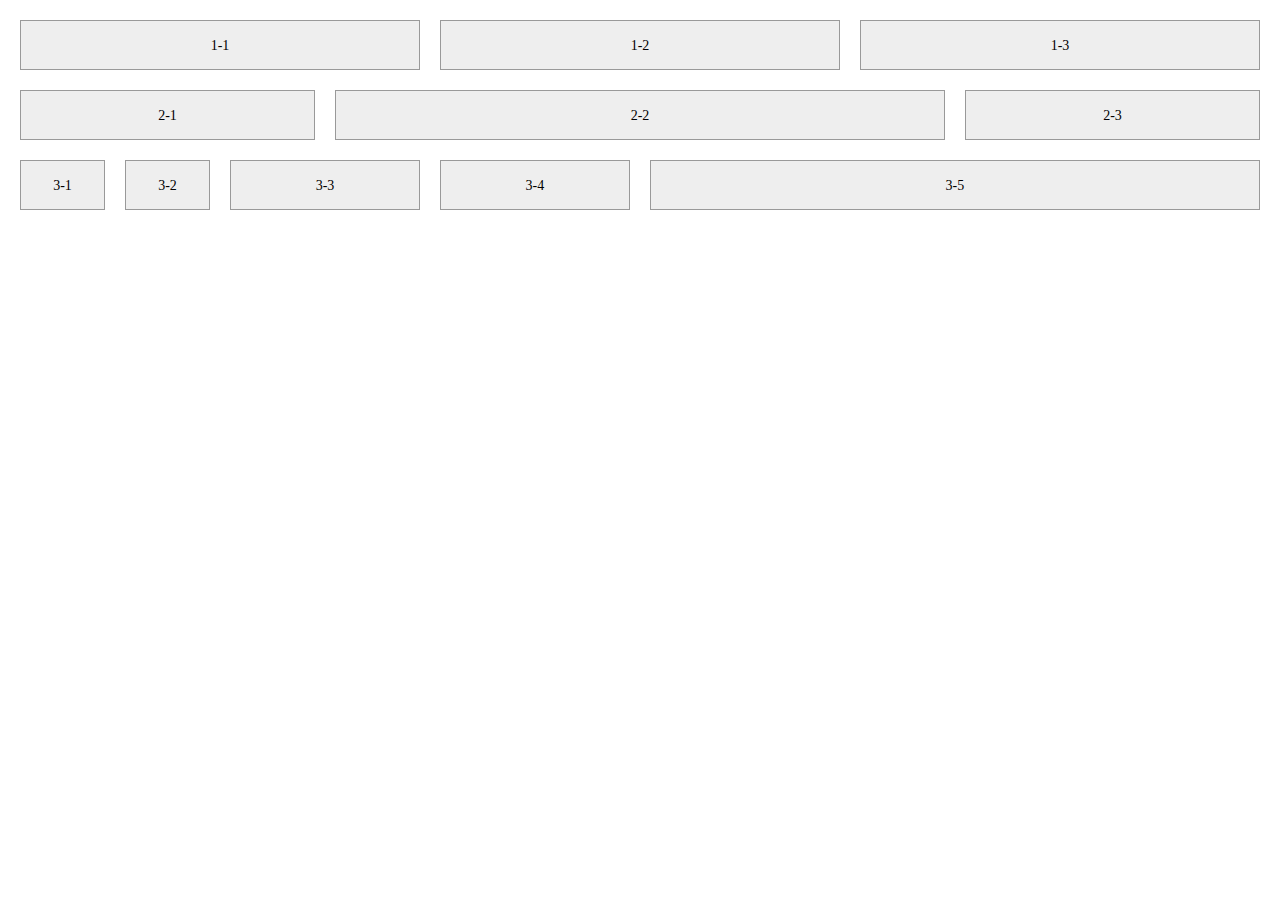
<file: task 08/index.html>
<!DOCTYPE html>
<html lang="en">
<head>
    <meta charset="UTF-8">
    <title>练习八-响应式网格（栅格化）布局</title>
    <link rel="stylesheet" href="css/index.css">
</head>
<body>
<div class="container">
    <div class="row">
        <div class="col-md-4 col-sm-6">1-1</div>
        <div class="col-md-4 col-sm-6">1-2</div>
        <div class="col-md-4 col-sm-12">1-3</div>
    </div>
    <div class="row">
        <div class="col-md-3 col-sm-3">2-1</div>
        <div class="col-md-6 col-sm-6">2-2</div>
        <div class="col-md-3 col-sm-3">2-3</div>
    </div>
    <div class="row">
        <div class="col-md-1 col-sm-2">3-1</div>
        <div class="col-md-1 col-sm-2">3-2</div>
        <div class="col-md-2 col-sm-8">3-3</div>
        <div class="col-md-2 col-sm-3">3-4</div>
        <div class="col-md-6 col-sm-3">3-5</div>
    </div>
</div>
</body>
</html>
</file>
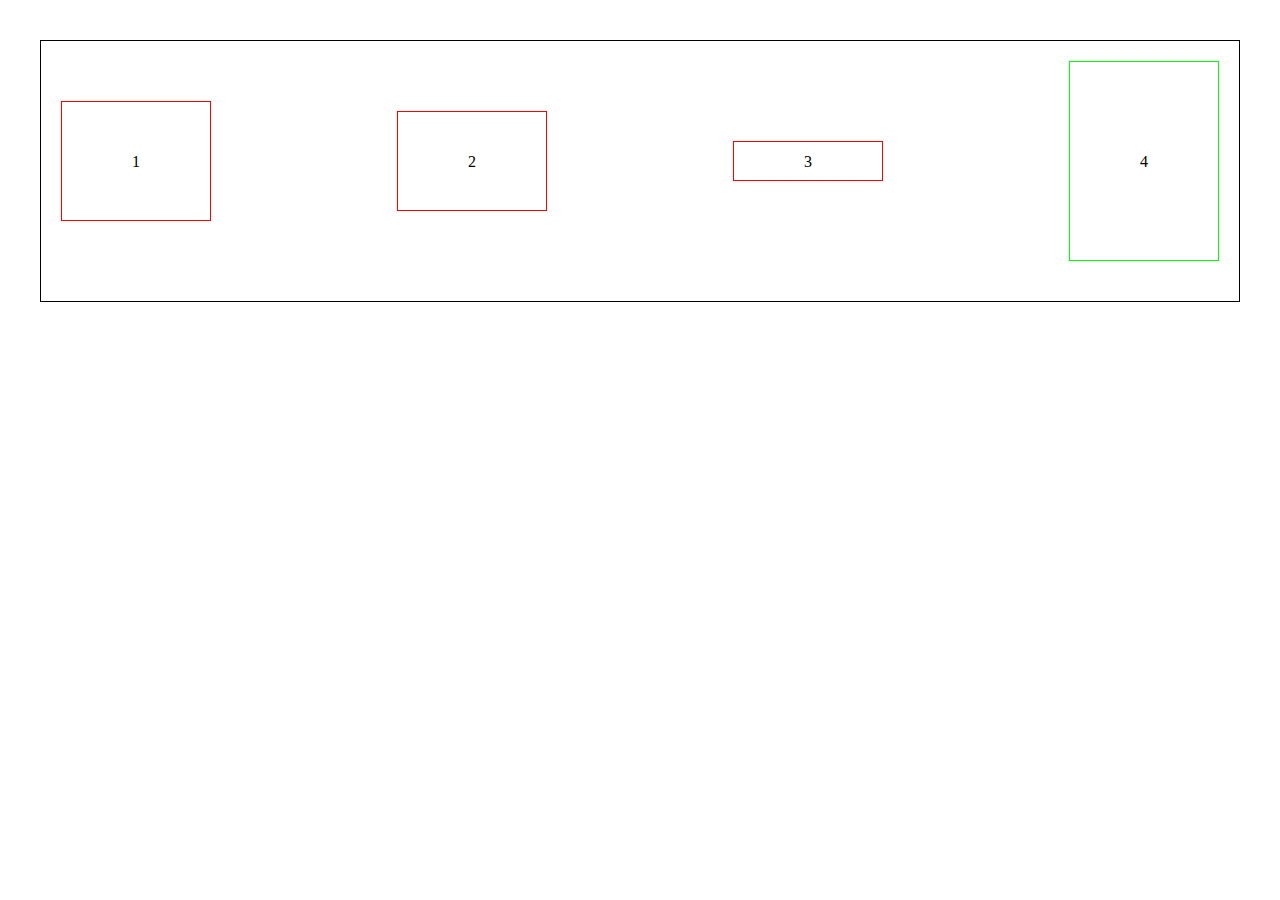
<file: task 09/index.html>
<!DOCTYPE html>
<html lang="en">
<head>
    <meta charset="UTF-8">
    <title>练习9-Flex应用</title>
    <link href="css/index.css" rel="stylesheet">
</head>
<body>
<div class="flex">
    <div class="flex-item item-1">1</div>
    <div class="flex-item item-2">2</div>
    <div class="flex-item item-3">3</div>
    <div class="flex-item item-4">4</div>
</div>
</body>
</html>
</file>
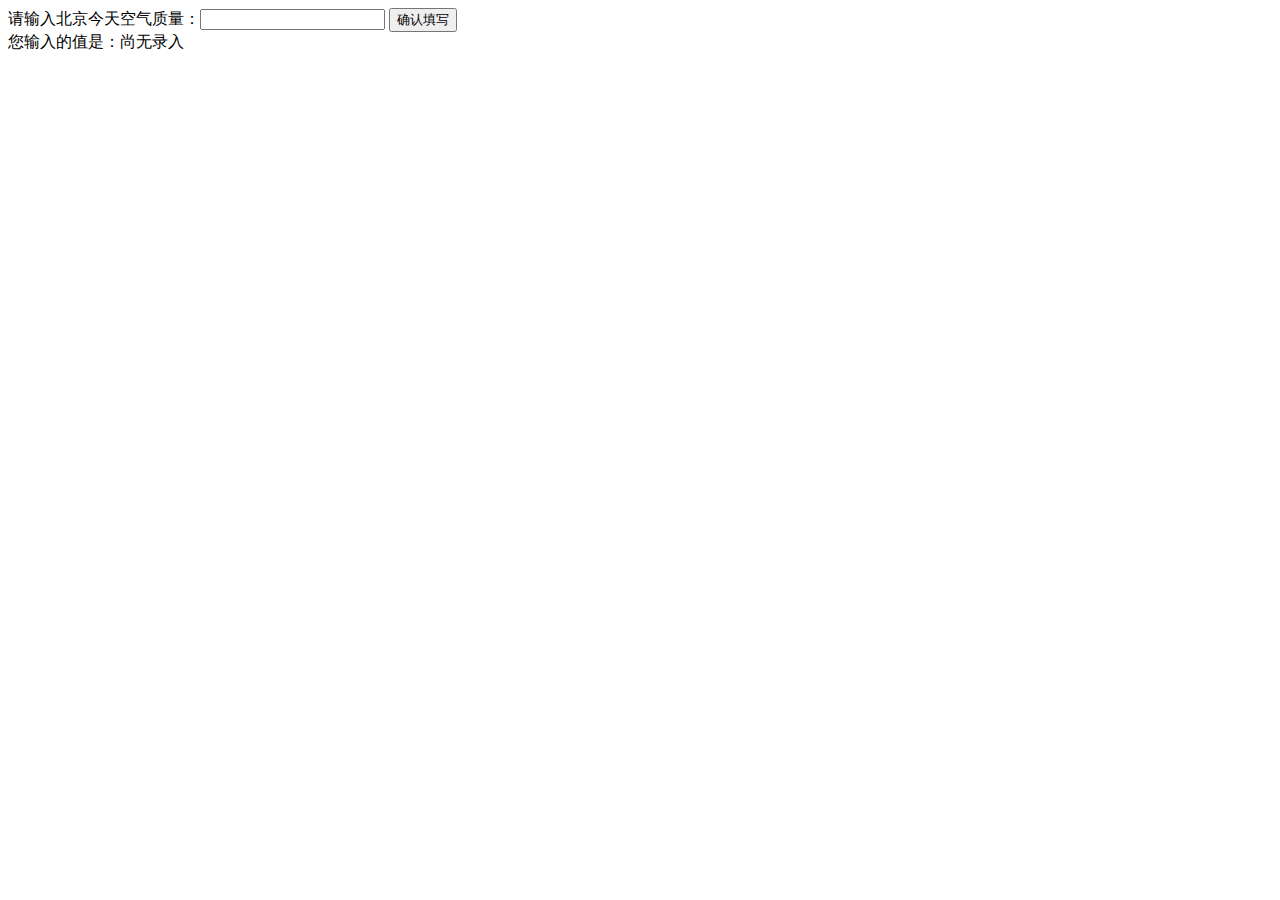
<file: task 13/index.html>
<!DOCTYPE html>
<html lang="en">
<head>
    <meta charset="UTF-8">
    <title>练习13</title>
    <script type="text/javascript" src="index.js"></script>
</head>
<body>

<label>请输入北京今天空气质量：<input id="aqi-input" type="text"></label>
<button id="button">确认填写</button>

<div>您输入的值是：<span id="aqi-display">尚无录入</span></div>

</body>
</html>
</file>
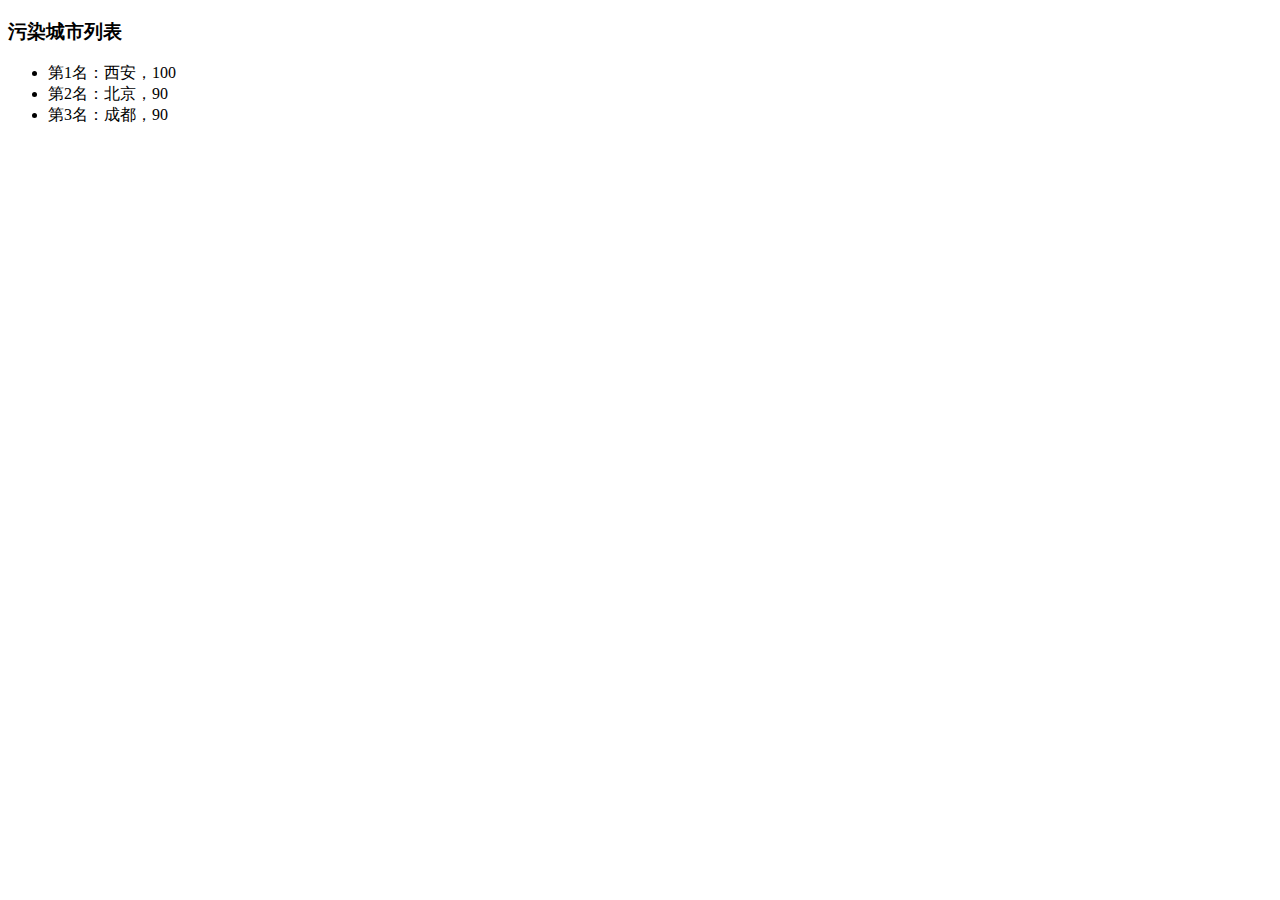
<file: task 14/index.html>
<!DOCTYPE html>
<html lang="en">
<head>
    <meta charset="UTF-8">
    <title>练习14</title>
    <script type="text/javascript" src="index.js"></script>
</head>
<body>

<h3>污染城市列表</h3>
<ul id="aqi-list">
    <!--<li>第一名：福州（样例），10</li>-->
    <!--<li>第二名：福州（样例），10</li>-->
</ul>

</body>
</html>
</file>
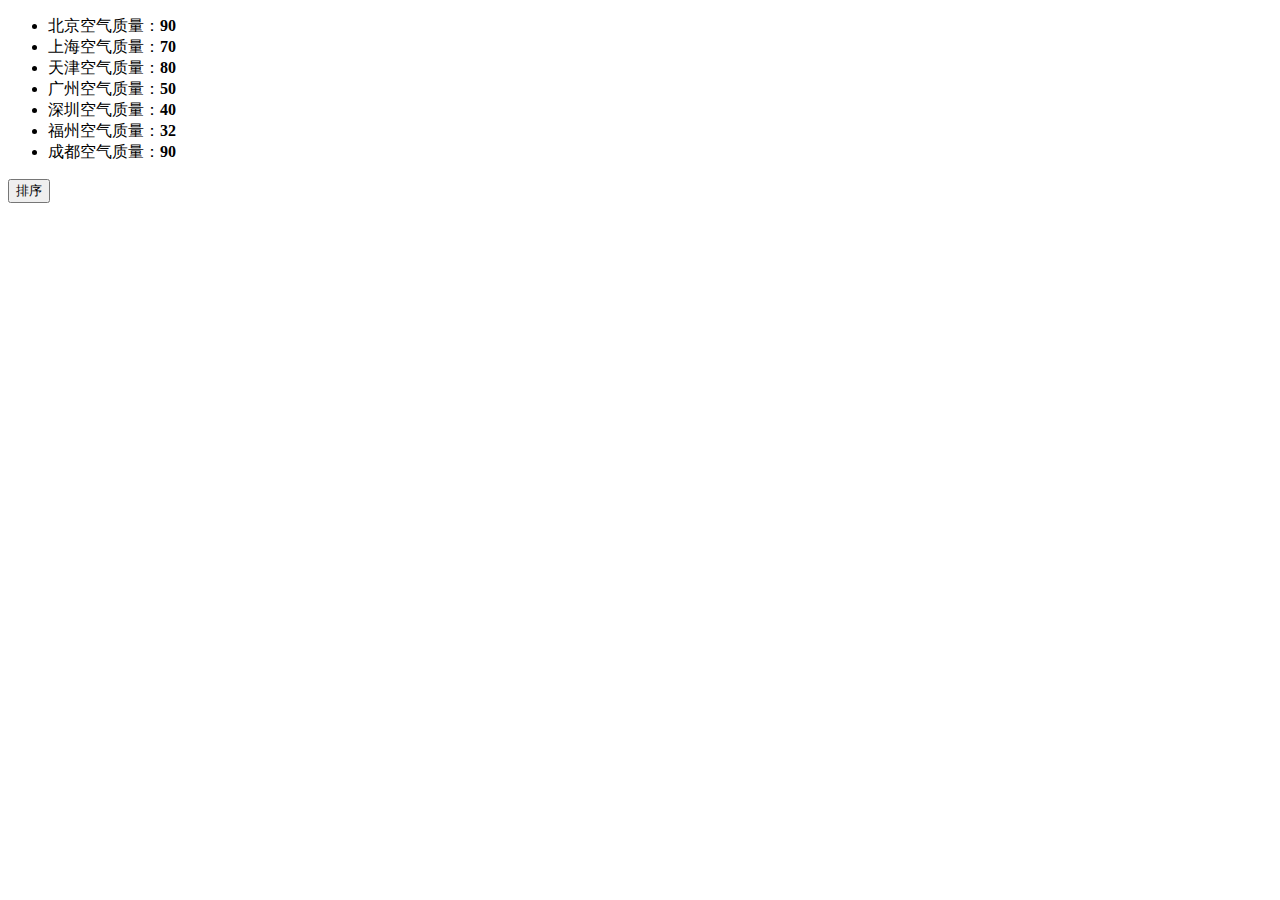
<file: task 15/index.html>
<!DOCTYPE html>
<html lang="en">
<head>
    <meta charset="UTF-8">
    <title>练习15</title>
</head>
<body>

<ul id="source">
    <li>北京空气质量：<b>90</b></li>
    <li>上海空气质量：<b>70</b></li>
    <li>天津空气质量：<b>80</b></li>
    <li>广州空气质量：<b>50</b></li>
    <li>深圳空气质量：<b>40</b></li>
    <li>福州空气质量：<b>32</b></li>
    <li>成都空气质量：<b>90</b></li>
</ul>

<ul id="resort">
    <!--
    <li>第一名：北京空气质量：<b>90</b></li>
    <li>第二名：北京空气质量：<b>90</b></li>
    <li>第三名：北京空气质量：<b>90</b></li>
     -->

</ul>

<button id="sort-btn">排序</button>

<script type="text/javascript">

    /**
     * getData方法
     * 读取id为source的列表，获取其中城市名字及城市对应的空气质量
     * 返回一个数组，格式见函数中示例
     */
    function getData() {
        /*
         coding here
         */
        var liList = document.querySelector("#source").querySelectorAll("li");
        var data = [];
        for (var i = 0, len = liList.length; i < len; i++) {
            var cityName = liList[i].innerHTML.split("空气质量")[0];
            var num = parseInt(liList[i].querySelector("b").innerText);
            data.push([cityName, num]);
        }

        /*
         data = [
         ["北京", 90],
         ["北京", 90]
         ……
         ]
         */

        return data;

    }

    /**
     * sortAqiData
     * 按空气质量对data进行从小到大的排序
     * 返回一个排序后的数组
     */
    function sortAqiData(data) {
        return data.sort(function (a, b) {
            return a[1] - b[1];
        })
    }

    /**
     * render
     * 将排好序的城市及空气质量指数，输出显示到id位resort的列表中
     * 格式见ul中的注释的部分
     */
    function render(data) {
        var li_list = "";
        data.forEach(function (item, index) {
            li_list += '<li>第' + (index + 1) + '名：' + item[0] + '空气质量：<b>' + item[1] + '</b></li>';
        });

        document.querySelector("#resort").innerHTML = li_list;
    }

    function btnHandle() {
        var aqiData = getData();
        aqiData = sortAqiData(aqiData);
        render(aqiData);
        var _btn = document.querySelector("#sort-btn");
        _btn.disabled = true;
    }


    function init() {

        // 在这下面给sort-btn绑定一个点击事件，点击时触发btnHandle函数
        var btn = document.querySelector("#sort-btn");
        btn.addEventListener("click", function () {
            btnHandle();
        })

    }

    init();

</script>

</body>
</html>
</file>
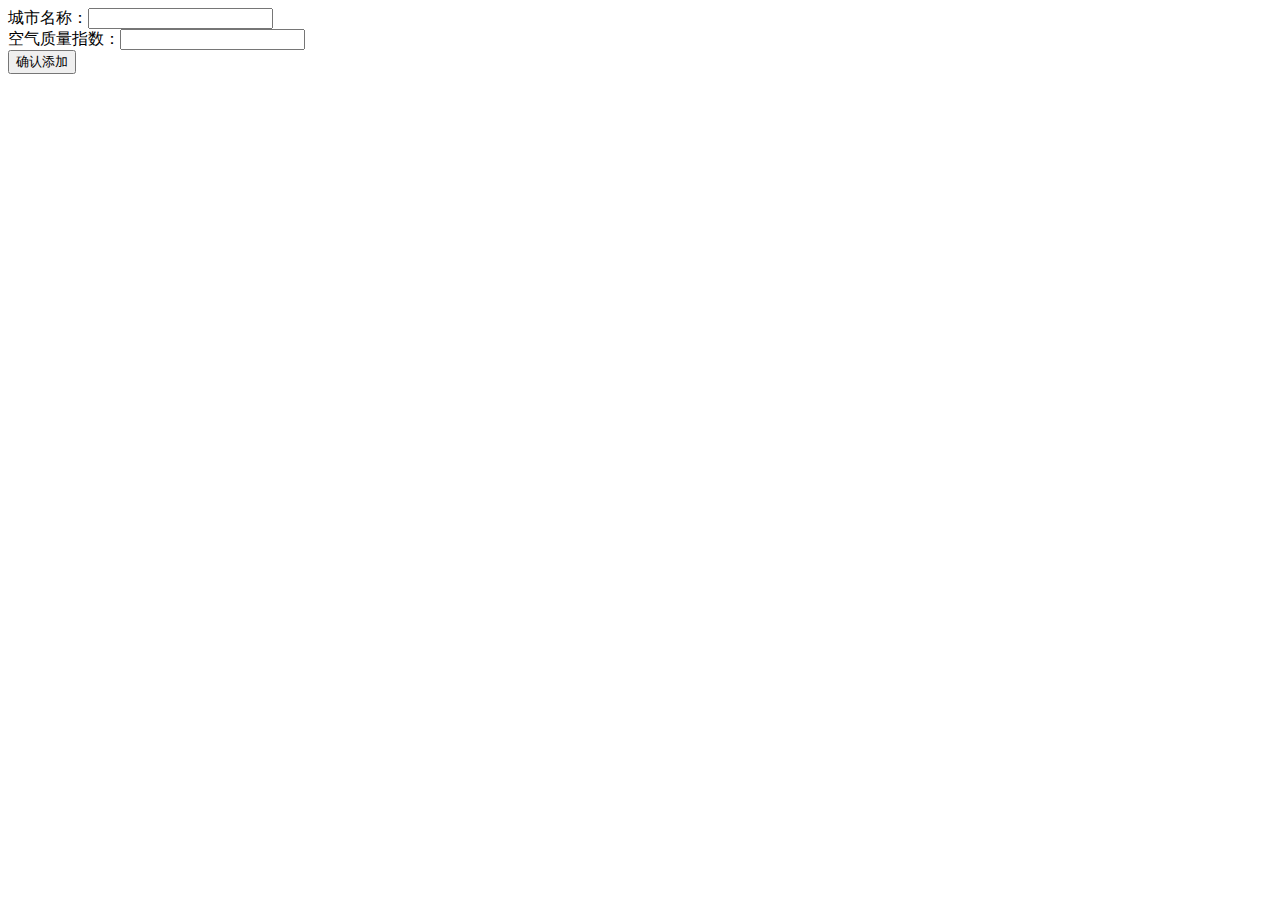
<file: task 16/index.html>
<!DOCTYPE html>
<html lang="en">
<head>
    <meta charset="UTF-8">
    <title>练习16</title>
    <script src="./task.js"></script>
</head>
<body>

<div>
    <label>城市名称：<input id="aqi-city-input" type="text"></label><br>
    <label>空气质量指数：<input id="aqi-value-input" type="text"></label><br>
    <button id="add-btn">确认添加</button>
</div>
<table id="aqi-table">
    <!--
      <tr>
        <td>城市</td><td>空气质量</td><td>操作</td>
      </tr>
      <tr>
        <td>北京</td><td>90</td><td><button>删除</button></td>
      </tr>
      <tr>
        <td>北京</td><td>90</td><td><button>删除</button></td>
      </tr>
     -->
</table>

</body>
</html>
</file>
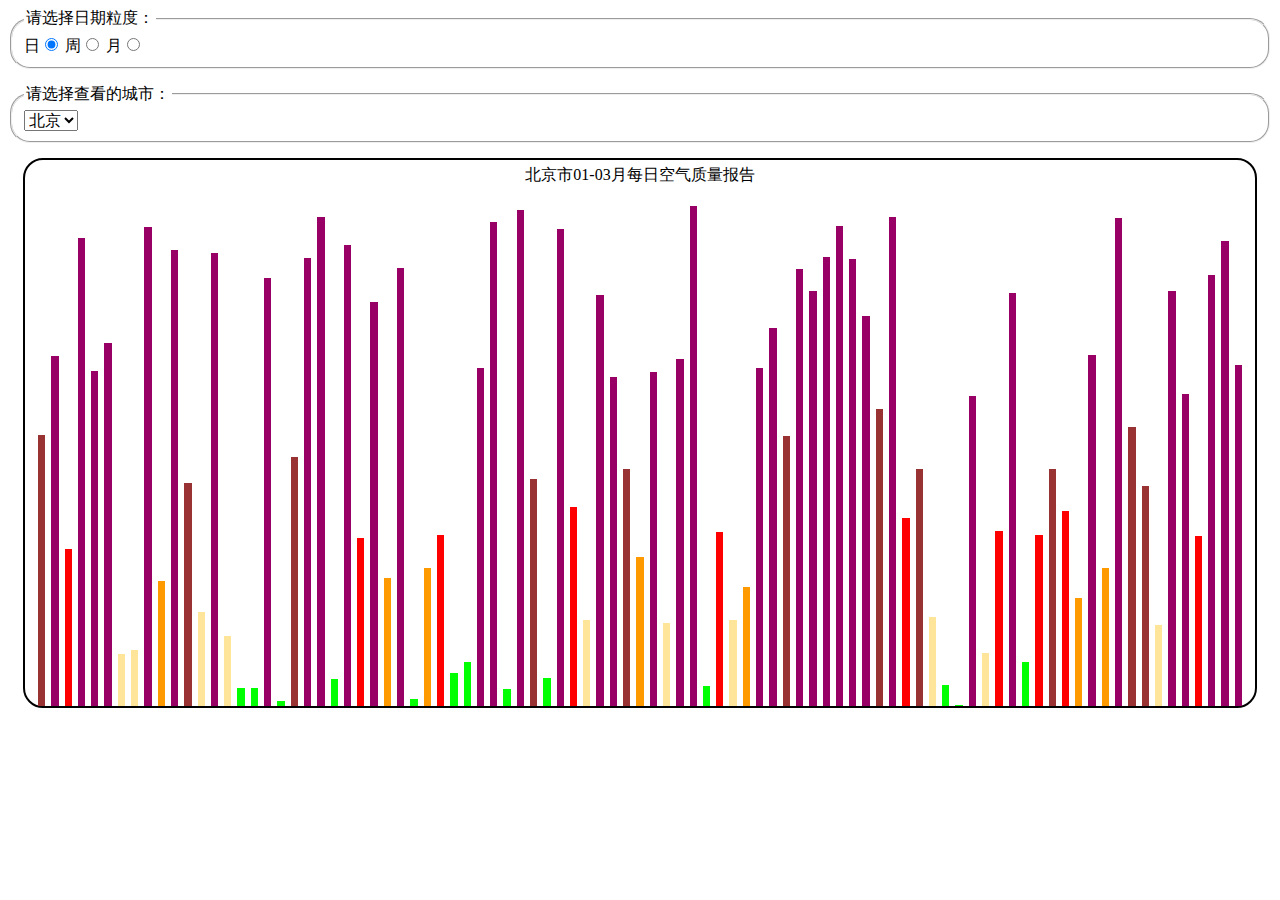
<file: task 17/index.html>
<!DOCTYPE html>
<html lang="en">
<head>
    <meta charset="UTF-8">
    <title>练习17</title>
    <link rel="stylesheet" href="index.css">
</head>
<body>

<fieldset id="form-gra-time">
    <legend>请选择日期粒度：</legend>
    <label>日<input name="gra-time" value="day" type="radio" checked="checked"></label>
    <label>周<input name="gra-time" value="week" type="radio"></label>
    <label>月<input name="gra-time" value="month" type="radio"></label>
</fieldset>

<fieldset>
    <legend>请选择查看的城市：</legend>
    <select id="city-select">
        <option>北京</option>
    </select>
</fieldset>

<div class="aqi-chart-wrap">
    <div class="content">
    </div>
</div>

</body>

<script src="index.js"></script>
</html>
</file>
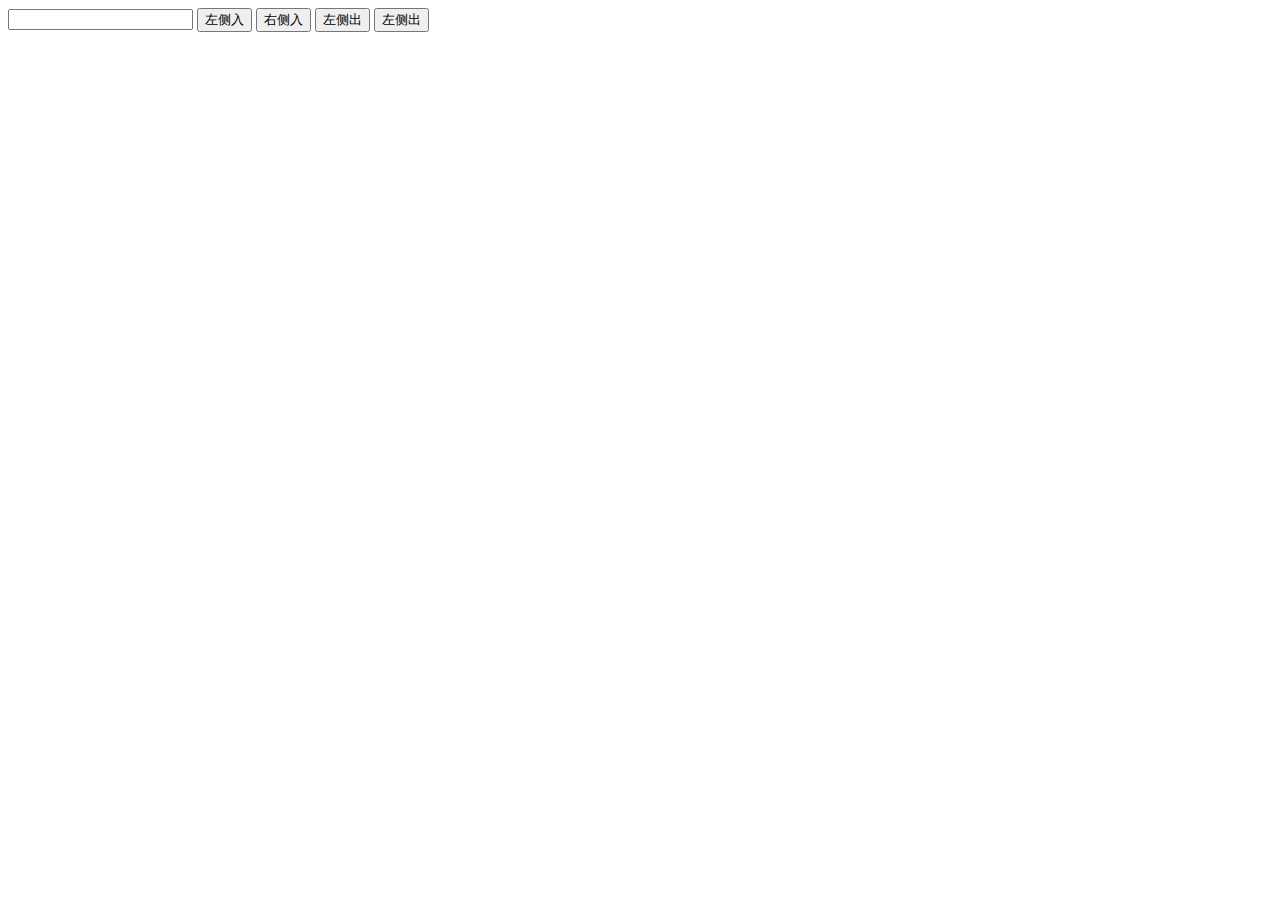
<file: task 18/index.html>
<!DOCTYPE html>
<html lang="en">
<head>
    <meta charset="UTF-8">
    <title>练习18</title>
    <link href="index.css" rel="stylesheet">
</head>
<body>
<div>
    <div>
        <input id="queue-input" type="text">
        <button>左侧入</button>
        <button>右侧入</button>
        <button>左侧出</button>
        <button>左侧出</button>
    </div>
    <div class="queue-show">
    </div>
</div>
<script src="index.js"></script>
</body>
</html>
</file>
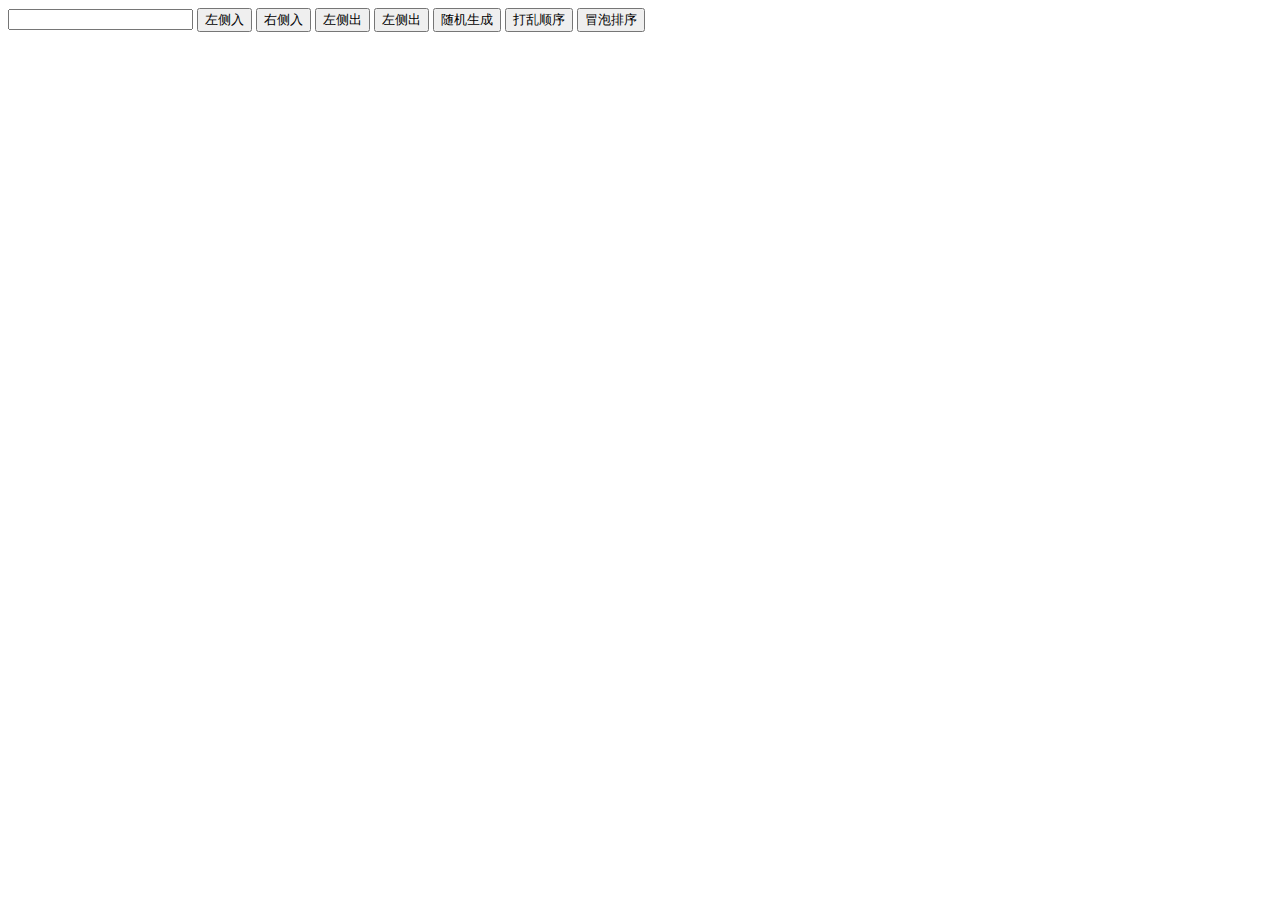
<file: task 19/index.html>
<!DOCTYPE html>
<html lang="en">
<head>
    <meta charset="UTF-8">
    <title>练习18</title>
    <link href="index.css" rel="stylesheet">
</head>
<body>
<div>
    <div>
        <input id="queue-input" type="text">
        <button>左侧入</button>
        <button>右侧入</button>
        <button>左侧出</button>
        <button>左侧出</button>
        <button>随机生成</button>
        <button>打乱顺序</button>
        <button>冒泡排序</button>
    </div>
    <div class="queue-show">
    </div>
</div>
<script src="index.js"></script>
</body>
</html>
</file>
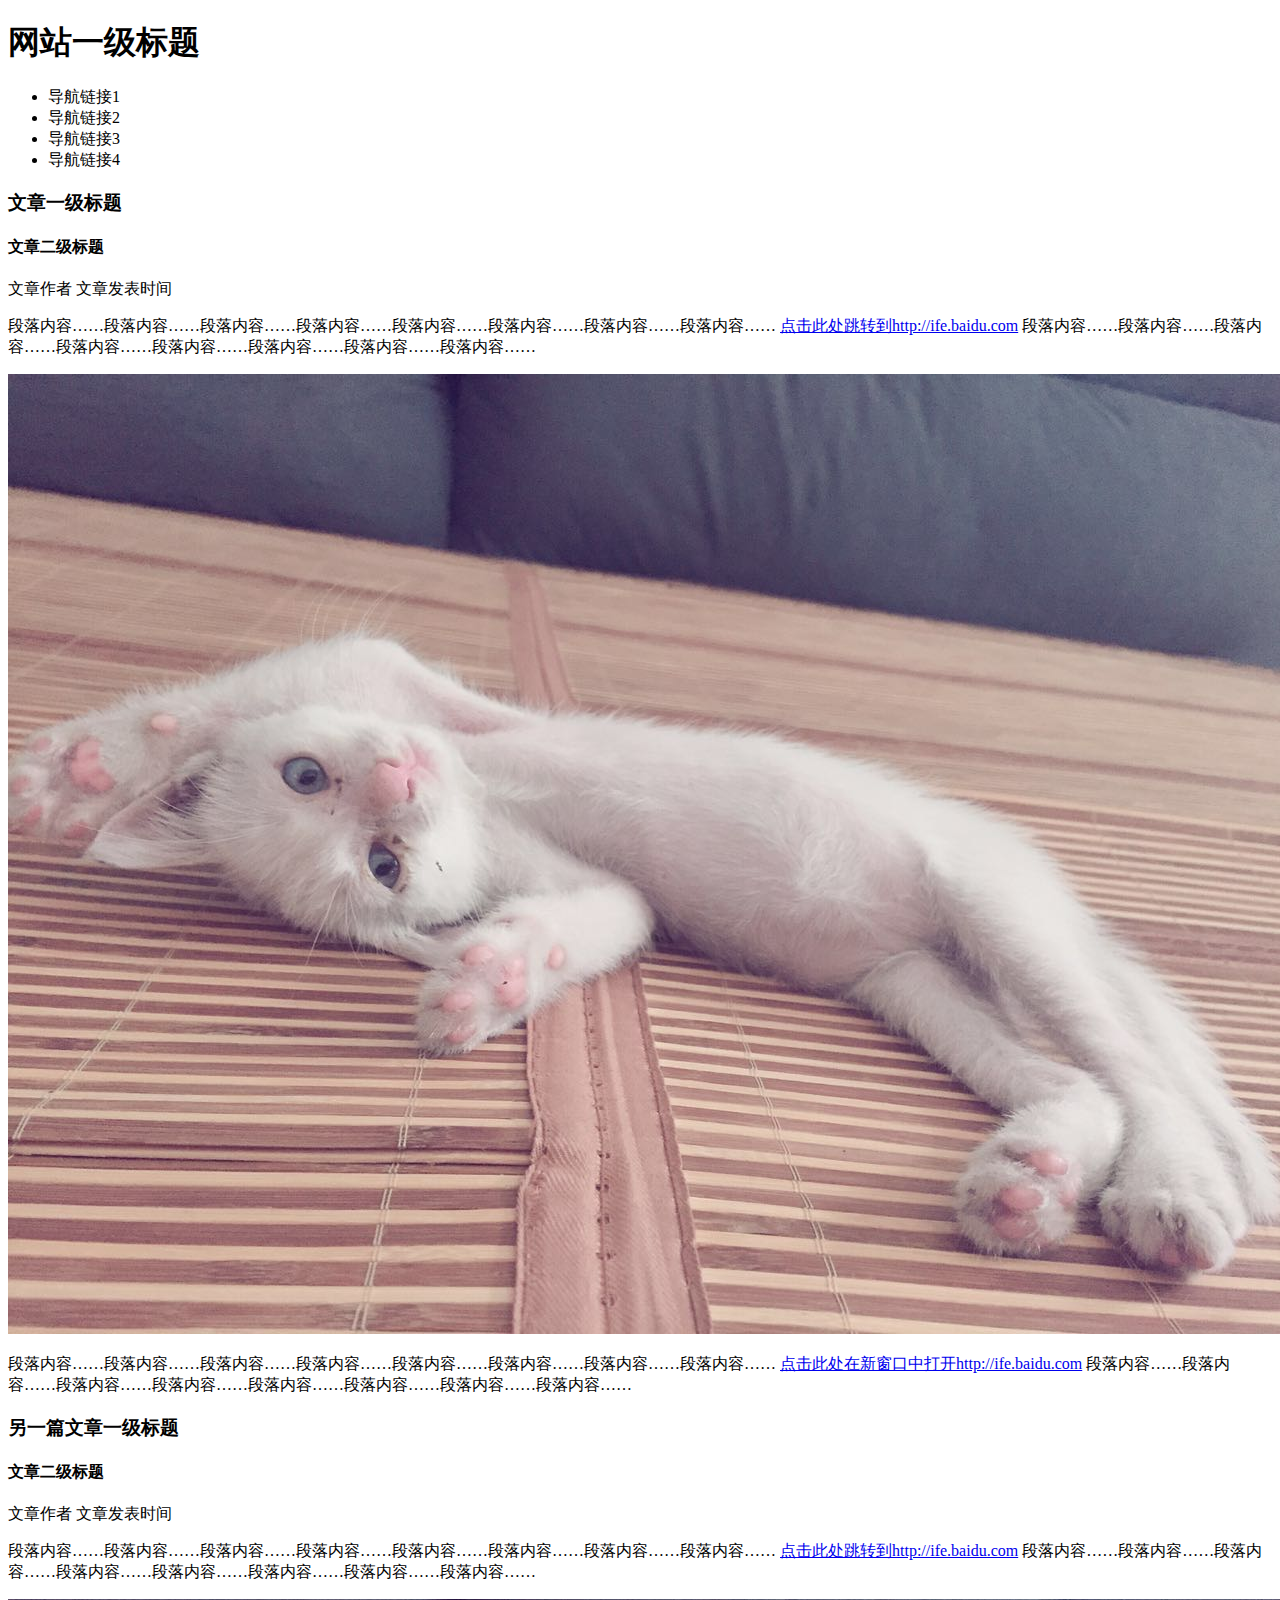
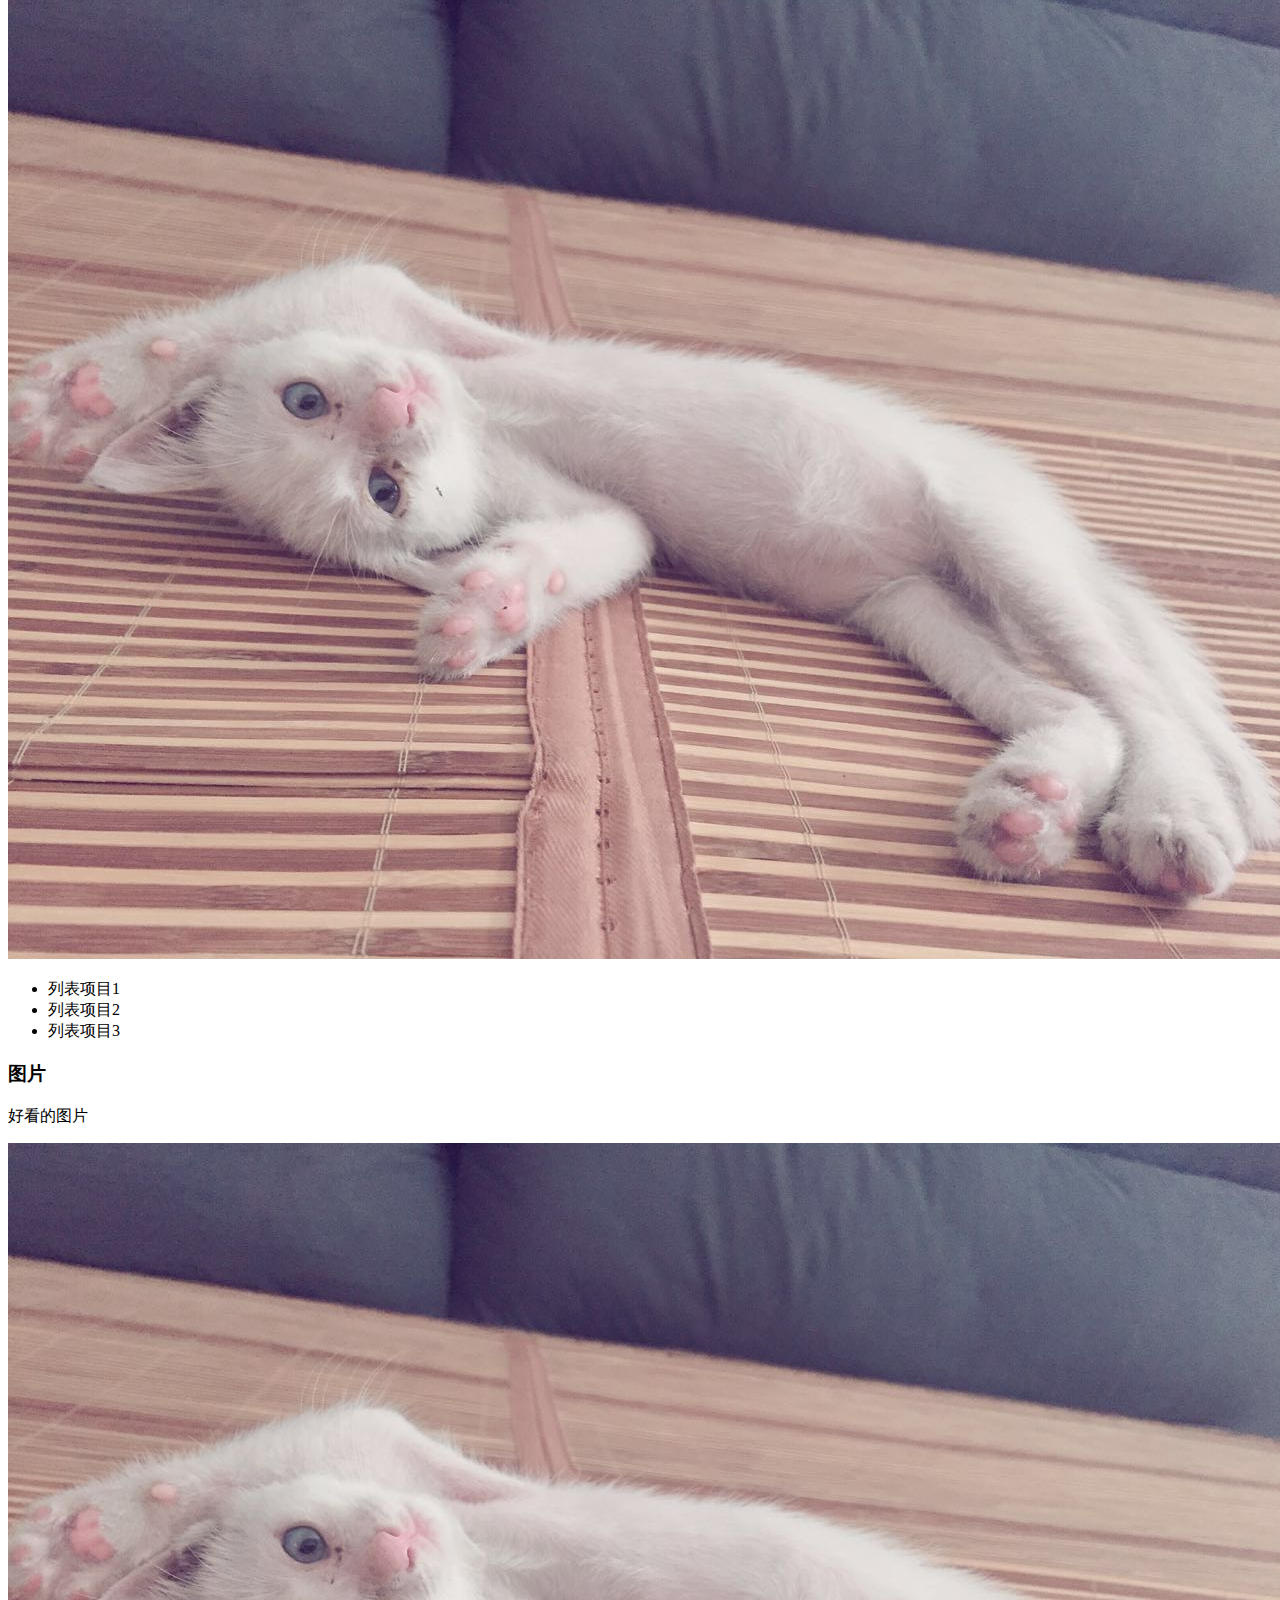
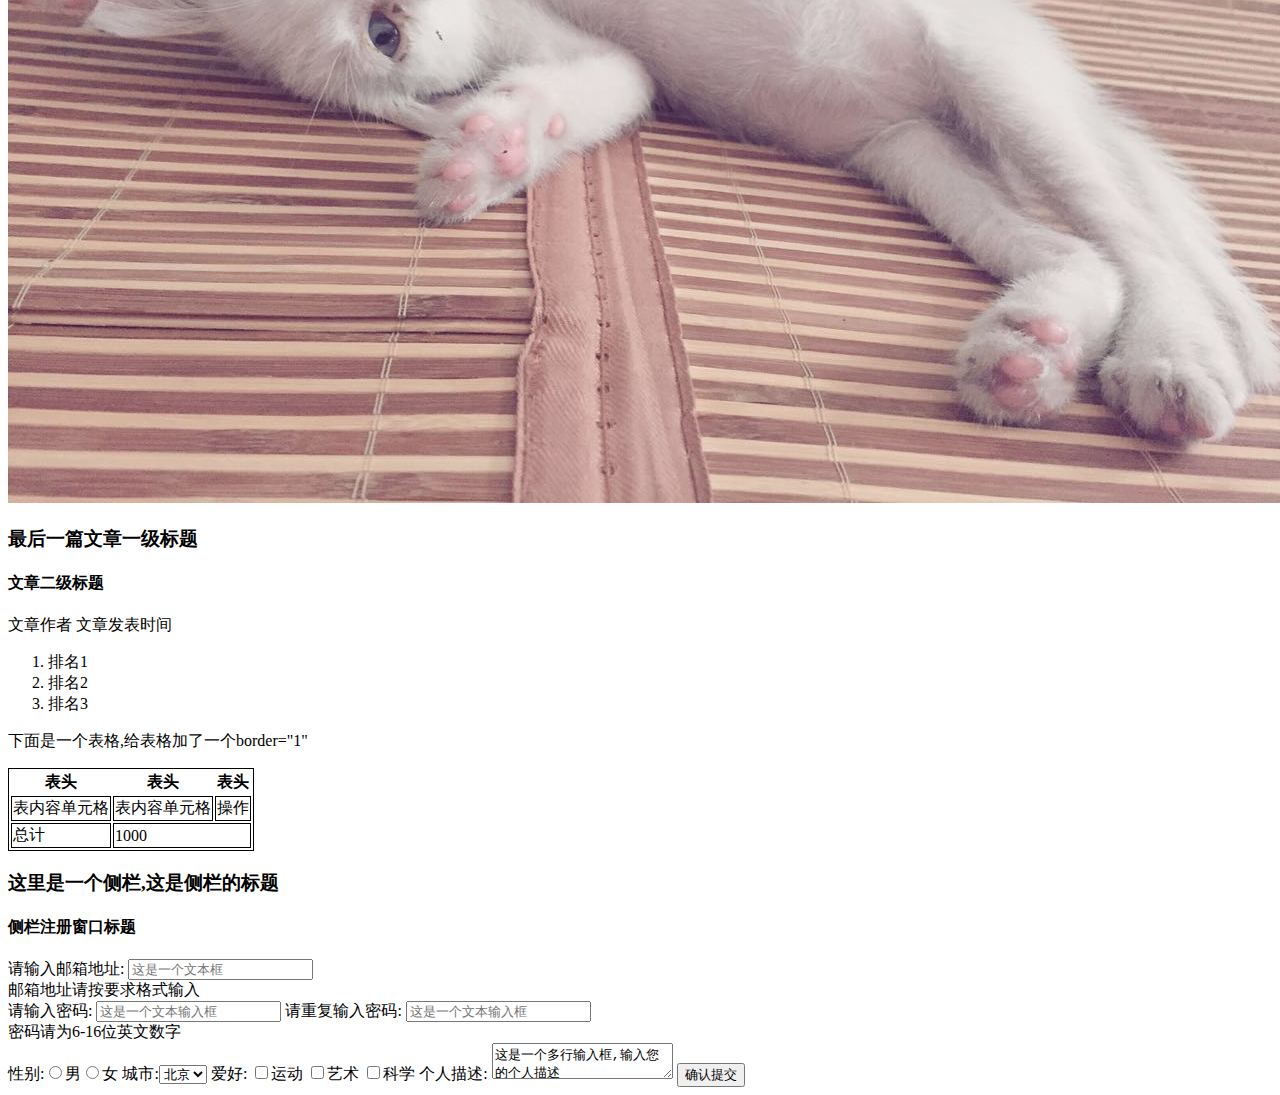
<file: task 01/task_1_1_1.html>
<!DOCTYPE html>
<html lang="en">
<head>
    <meta charset="UTF-8">
    <title>练习一</title>
    <style>
        table, thead, tbody, tfoot, td {
            border: 1px solid;
        }

    </style>
</head>
<body>
<div>
    <h1>网站一级标题</h1>
</div>

<div>
    <ul>
        <li>导航链接1</li>
        <li>导航链接2</li>
        <li>导航链接3</li>
        <li>导航链接4</li>
    </ul>
</div>

<div>
    <div>
        <h3>文章一级标题</h3>
        <h4>文章二级标题</h4>
        <p>文章作者 文章发表时间</p>
        <p>段落内容……段落内容……段落内容……段落内容……段落内容……段落内容……段落内容……段落内容……
            <a href="http://ife.baidu.com">点击此处跳转到http://ife.baidu.com</a>
            段落内容……段落内容……段落内容……段落内容……段落内容……段落内容……段落内容……段落内容……
        </p>
        <img src="./static/cat.JPG" alt="猫">
        <p>
            段落内容……段落内容……段落内容……段落内容……段落内容……段落内容……段落内容……段落内容……
            <a href="http://ife.baidu.com" target="_blank">点击此处在新窗口中打开http://ife.baidu.com</a>
            段落内容……段落内容……段落内容……段落内容……段落内容……段落内容……段落内容……段落内容……
        </p>
    </div>
</div>

<div>
    <div>
        <h3>另一篇文章一级标题</h3>
        <h4>文章二级标题</h4>
        <p>文章作者 文章发表时间</p>
        <p>段落内容……段落内容……段落内容……段落内容……段落内容……段落内容……段落内容……段落内容……
            <a href="http://ife.baidu.com">点击此处跳转到http://ife.baidu.com</a>
            段落内容……段落内容……段落内容……段落内容……段落内容……段落内容……段落内容……段落内容……
        </p>
        <img src="./static/cat.JPG" alt="猫">
        <ul>
            <li>列表项目1</li>
            <li>列表项目2</li>
            <li>列表项目3</li>
        </ul>
        <h3>图片</h3>
        <p>好看的图片</p>
        <img src="./static/cat.JPG">
    </div>
</div>

<div>
    <div>
        <h3>最后一篇文章一级标题</h3>
        <h4>文章二级标题</h4>
        <p>文章作者 文章发表时间</p>
        <ol>
            <li>排名1</li>
            <li>排名2</li>
            <li>排名3</li>
        </ol>
        <p>下面是一个表格,给表格加了一个border="1"</p>
        <table class="mytable">
            <thead>
            <th>表头</th>
            <th>表头</th>
            <th>表头</th>
            </thead>
            <tbody>
            <td>表内容单元格</td>
            <td>表内容单元格</td>
            <td>操作</td>
            </tbody>
            <tfoot>
            <td>总计</td>
            <td colspan="2">1000</td>
            </tfoot>
        </table>
    </div>
</div>
<div>
    <div>
        <h3>这里是一个侧栏,这是侧栏的标题</h3>
        <h4>侧栏注册窗口标题</h4>
        <div>
            <label for="email">请输入邮箱地址:</label>
            <input id="email" type="text" placeholder="这是一个文本框">
            <br>
            邮箱地址请按要求格式输入
            <br>
            <label for="password">请输入密码:</label>
            <input id="password" type="password" placeholder="这是一个文本输入框">
            <label for="re_password">请重复输入密码:</label>
            <input id="re_password" type="text" placeholder="这是一个文本输入框">
            <br>
            密码请为6-16位英文数字
            <br>
            性别:<input type="radio">男<input type="radio">女
            城市:<select>
            <option>北京</option>
        </select>
            爱好:
            <input type="checkbox">运动
            <input type="checkbox">艺术
            <input type="checkbox">科学
            个人描述:
            <textarea>这是一个多行输入框,输入您的个人描述</textarea>
            <button>确认提交</button>
        </div>
    </div>
</div>
</body>
</html>
</file>
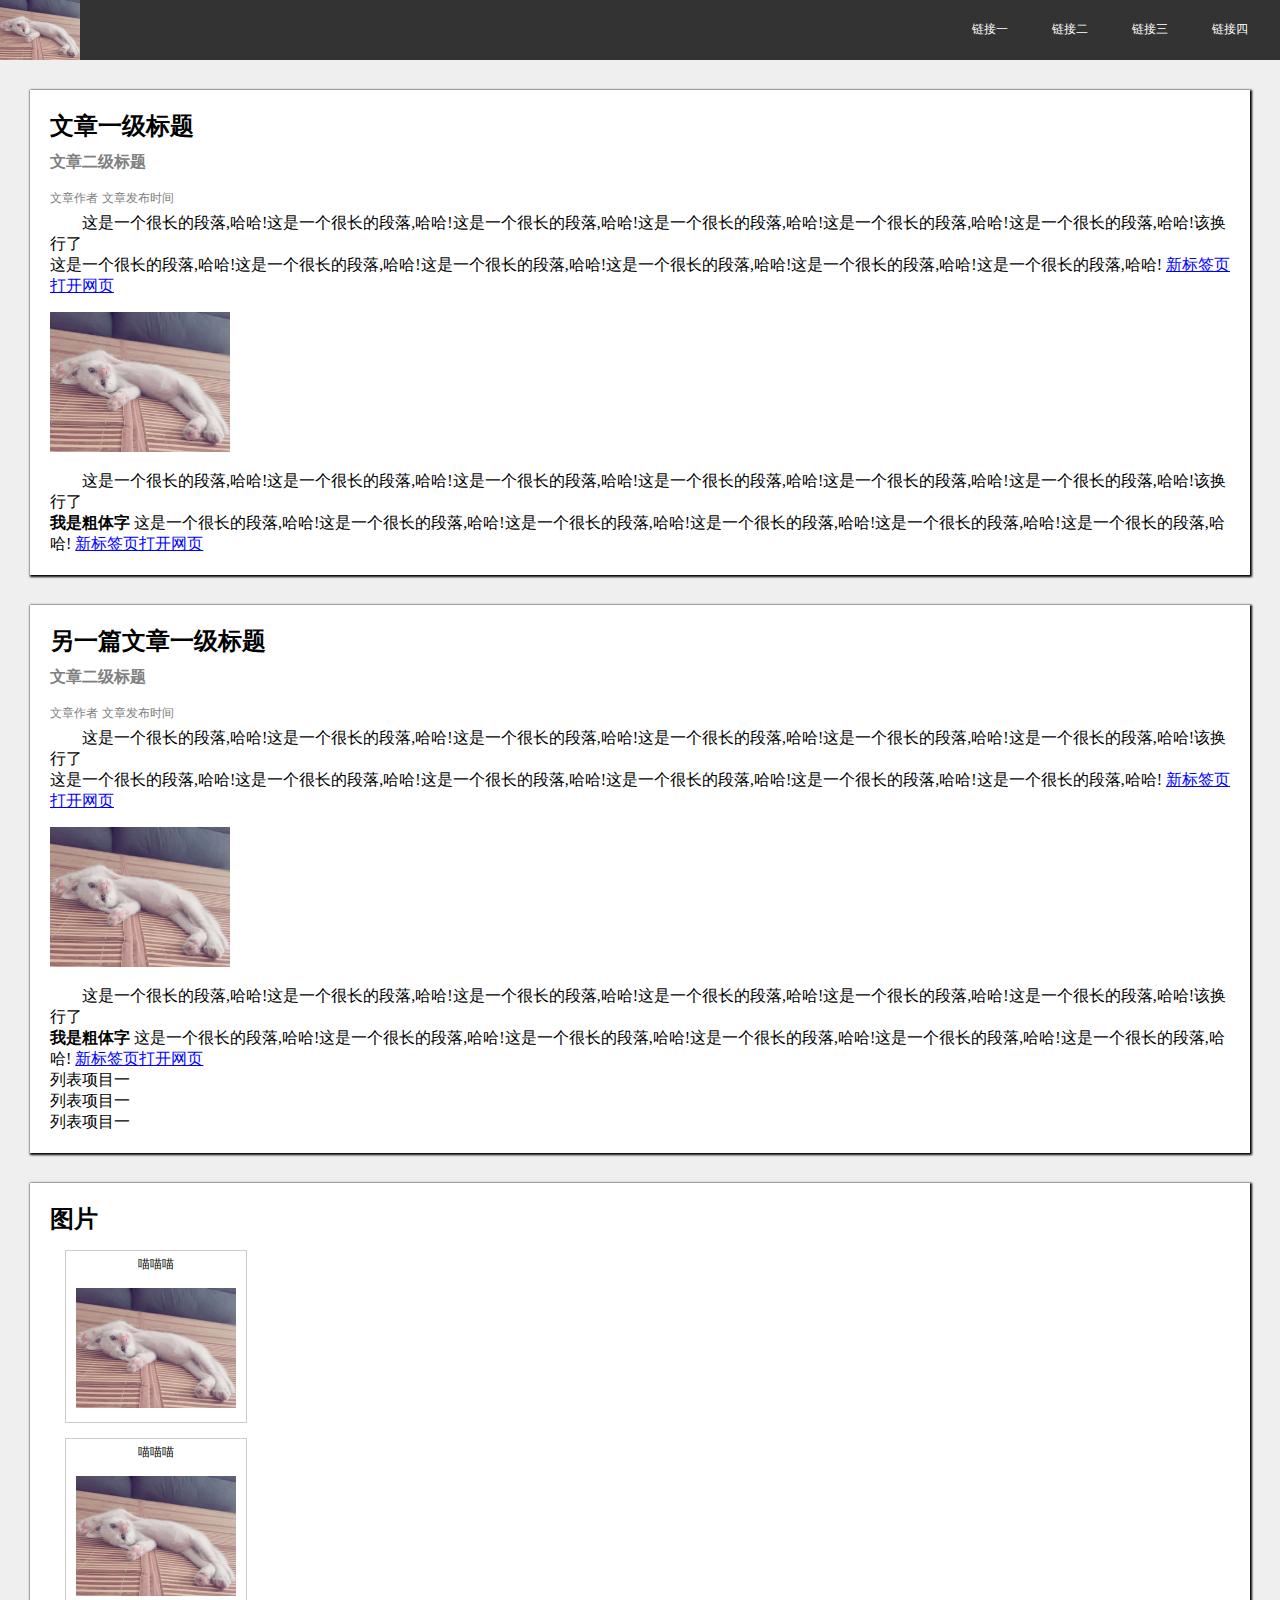
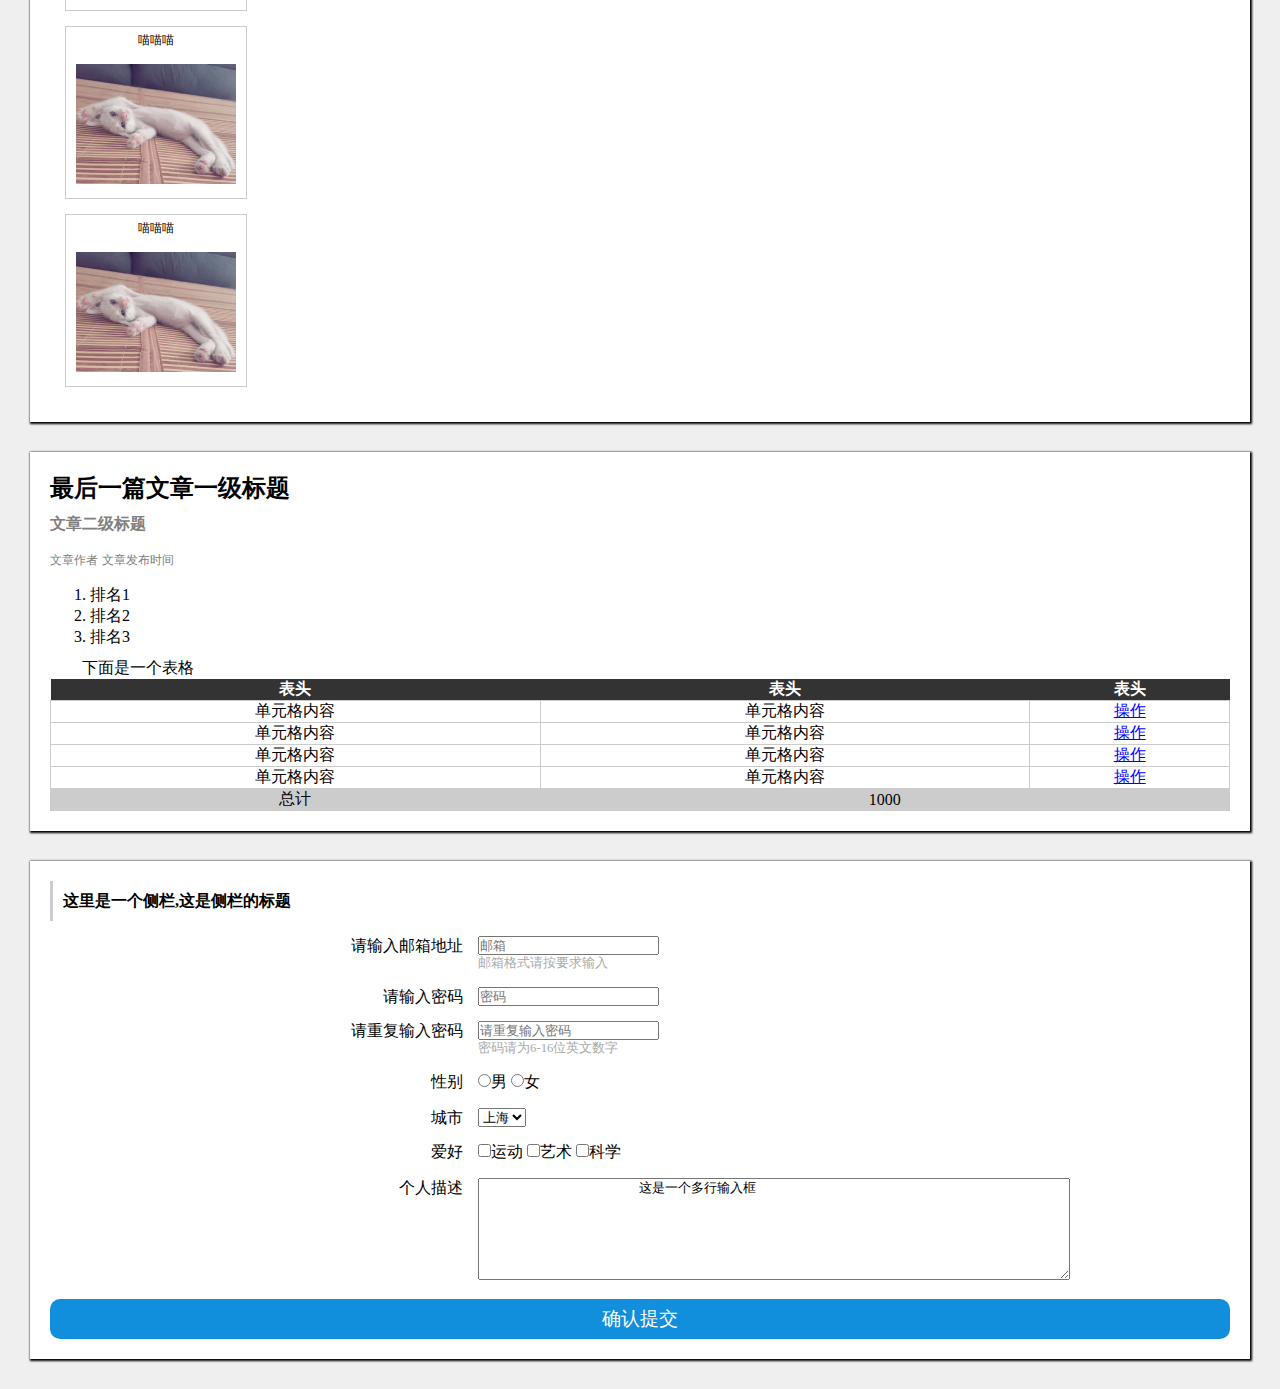
<file: task 02/task_1_2_1.html>
<!DOCTYPE html>
<html lang="en">
<head>
    <meta charset="UTF-8">
    <title>练习2</title>
    <style>
        * {
            margin: 0;
            padding: 0;
        }

        body {
            font-family: 'Microsoft YaHei';
            background: #efefef;
        }

        header {
            position: relative;
            height: 60px;
            background: #333;
        }

        .header-img {
            width: 80px;
            height: 60px;
        }

        header ul {
            position: absolute;
            top: 0;
            right: 10px;
            /*list-style: none;*/
        }

        header ul li {
            text-align: center;
            display: block;
            width: 60px;
            float: left;
            padding: 19px 10px;
        }

        header ul li a {
            text-decoration: none;
            color: #ffffff;
            font-size: 12px;
        }

        article, aside {
            display: block;
            margin: 30px;
            padding: 20px;
            background: #ffffff;
            box-shadow: 1px 1px 2px 1px;
        }

        article h3 {
            font-size: 16px;
            padding: 10px 0px;
            color: #808080;
        }

        article .author {
            font-size: 12px;
            color: #808080;
        }

        article .pub-time {
            font-size: 12px;
            color: #808080;
            line-height: 30px;
        }

        article p {
            text-indent: 2em;
        }

        .small-cat {
            width: 180px;
            height: 140px;
            padding: 15px 0px;
        }

        article ul li {
            list-style: none;
        }

        article dl dd {
            width: 180px;
            margin: 15px;
            border: 1px solid #cccccc;
        }

        article dl dd span {
            display: block;
            margin: 5px;
            font-size: 12px;
            text-align: center;
        }

        article dl dd img {
            width: 160px;
            padding: 10px;
        }

        article ol {
            margin: 10px 40px;
        }

        article table {
            text-align: center;
            border: 1px;
            border-collapse: collapse;
            width: 100%;
        }

        article table tr th {
            color: #fff;
            background: #333333;
        }

        article table tr td {
            border: 1px solid #ccc;
        }

        article a {
            color: blue;
        }

        .last-tr {
            background: #cccccc;
        }

        aside h4 {
            height: 40px;
            line-height: 40px;
            padding-left: 10px;
            border-left: 3px solid #cccccc;
        }

        aside form div label {
            width: 35%;
            float: left;
            text-align: right;
            padding-right: 15px;
        }

        aside form div p {
            font-size: 0.8em;
            color: #aaaaaa;
            margin-left: 35%;
            padding-left: 15px;
        }

        .form-control {
            margin: 15px 0px;
        }

        aside textarea {
            width: 50%;
            height: 100px;
        }

        .submit-button {
            width: 100%;
            height: 40px;
            border-radius: 10px;
            background: #128fdc;
            color: white;
            font-size: 19px;
            border: none;
        }
    </style>
</head>
<body>
<header role="banner">
    <h1>
        <a href="#">
            <img class="header-img" src="./static/cat.JPG">
        </a>
    </h1>
    <nav role="navigation">
        <ul>
            <li><a href="#" target="_blank">链接一</a></li>
            <li><a href="#" target="_blank">链接二</a></li>
            <li><a href="#" target="_blank">链接三</a></li>
            <li><a href="#" target="_blank">链接四</a></li>
        </ul>
    </nav>
</header>

<main>
    <article>
        <h2>文章一级标题</h2>
        <h3>文章二级标题</h3>
        <span class="author">文章作者</span> <span class="pub-time">文章发布时间</span>
        <p>
            这是一个很长的段落,哈哈!这是一个很长的段落,哈哈!这是一个很长的段落,哈哈!这是一个很长的段落,哈哈!这是一个很长的段落,哈哈!这是一个很长的段落,哈哈!该换行了<br>
            这是一个很长的段落,哈哈!这是一个很长的段落,哈哈!这是一个很长的段落,哈哈!这是一个很长的段落,哈哈!这是一个很长的段落,哈哈!这是一个很长的段落,哈哈!
            <a href="#" target="_blank">新标签页打开网页</a>
        </p>
        <img src="./static/cat.JPG" class="small-cat" alt="喵…">
        <p>
            这是一个很长的段落,哈哈!这是一个很长的段落,哈哈!这是一个很长的段落,哈哈!这是一个很长的段落,哈哈!这是一个很长的段落,哈哈!这是一个很长的段落,哈哈!该换行了<br>
            <strong>我是粗体字</strong>
            这是一个很长的段落,哈哈!这是一个很长的段落,哈哈!这是一个很长的段落,哈哈!这是一个很长的段落,哈哈!这是一个很长的段落,哈哈!这是一个很长的段落,哈哈!
            <a href="#" target="_blank">新标签页打开网页</a>
        </p>
    </article>

    <article>
        <h2>另一篇文章一级标题</h2>
        <h3>文章二级标题</h3>
        <span class="author">文章作者</span> <span class="pub-time">文章发布时间</span>
        <p>
            这是一个很长的段落,哈哈!这是一个很长的段落,哈哈!这是一个很长的段落,哈哈!这是一个很长的段落,哈哈!这是一个很长的段落,哈哈!这是一个很长的段落,哈哈!该换行了<br>
            这是一个很长的段落,哈哈!这是一个很长的段落,哈哈!这是一个很长的段落,哈哈!这是一个很长的段落,哈哈!这是一个很长的段落,哈哈!这是一个很长的段落,哈哈!
            <a href="#" target="_blank">新标签页打开网页</a>
        </p>
        <img src="./static/cat.JPG" class="small-cat" alt="喵…">
        <p>
            这是一个很长的段落,哈哈!这是一个很长的段落,哈哈!这是一个很长的段落,哈哈!这是一个很长的段落,哈哈!这是一个很长的段落,哈哈!这是一个很长的段落,哈哈!该换行了<br>
            <strong>我是粗体字</strong>
            这是一个很长的段落,哈哈!这是一个很长的段落,哈哈!这是一个很长的段落,哈哈!这是一个很长的段落,哈哈!这是一个很长的段落,哈哈!这是一个很长的段落,哈哈!
            <a href="#" target="_blank">新标签页打开网页</a>
        </p>
        <ul>
            <li>列表项目一</li>
            <li>列表项目一</li>
            <li>列表项目一</li>
        </ul>
    </article>

    <article>
        <h2>图片</h2>
        <dl>
            <dt></dt>
            <dd>
                <span>喵喵喵</span>
                <img src="./static/cat.JPG" alt="喵">
            </dd>
            <dd>
                <span>喵喵喵</span>
                <img src="./static/cat.JPG" alt="喵">
            </dd>
            <dd>
                <span>喵喵喵</span>
                <img src="./static/cat.JPG" alt="喵">
            </dd>
            <dd>
                <span>喵喵喵</span>
                <img src="./static/cat.JPG" alt="喵">
            </dd>
        </dl>
    </article>

    <article>
        <h2>最后一篇文章一级标题</h2>
        <h3>文章二级标题</h3>
        <span class="author">文章作者</span> <span class="pub-time">文章发布时间</span>
        <ol>
            <li>排名1</li>
            <li>排名2</li>
            <li>排名3</li>
        </ol>
        <p>下面是一个表格</p>
        <table>
            <tbody>
            <tr>
                <th>表头</th>
                <th>表头</th>
                <th>表头</th>
            </tr>
            <tr>
                <td>单元格内容</td>
                <td>单元格内容</td>
                <td>
                    <a href="#">操作</a>
                </td>
            </tr>
            <tr>
                <td>单元格内容</td>
                <td>单元格内容</td>
                <td>
                    <a href="#">操作</a>
                </td>
            </tr>
            <tr>
                <td>单元格内容</td>
                <td>单元格内容</td>
                <td>
                    <a href="#">操作</a>
                </td>
            </tr>
            <tr>
                <td>单元格内容</td>
                <td>单元格内容</td>
                <td>
                    <a href="#">操作</a>
                </td>
            </tr>
            <tr class="last-tr">
                <td>总计</td>
                <td colspan="2">1000</td>
            </tr>
            </tbody>
        </table>
    </article>
</main>
<aside>
    <h4>这里是一个侧栏,这是侧栏的标题</h4>
    <form action="javascript:void();">
        <div>
            <div class="form-control">
                <label for="email">请输入邮箱地址</label>
                <input id="email" type="text" placeholder="邮箱">
                <p>邮箱格式请按要求输入</p>
            </div>
            <div class="form-control">
                <label for="password">请输入密码</label>
                <input id="password" type="password" placeholder="密码">
            </div>
            <div class="form-control">
                <label for="re-password">请重复输入密码</label>
                <input id="re-password" type="password" placeholder="请重复输入密码">
                <p>密码请为6-16位英文数字</p>
            </div>
            <div class="form-control">
                <label>性别</label>
                <input type="radio" name="gender">男
                <input type="radio" name="gender">女
            </div>
            <div class="form-control">
                <label for="city">城市</label>
                <select id="city">
                    <option>上海</option>
                </select>
            </div>
            <div class="form-control">
                <label>爱好</label>
                <input type="checkbox" name="hobby">运动
                <input type="checkbox" name="hobby">艺术
                <input type="checkbox" name="hobby">科学
            </div>
            <div class="form-control">
                <label>个人描述</label>
                <textarea rows="2" cols="20">
                    这是一个多行输入框
                </textarea>
            </div>
        </div>
    </form>
    <button type="button" class="submit-button">确认提交</button>
</aside>

</body>
</html>
</file>
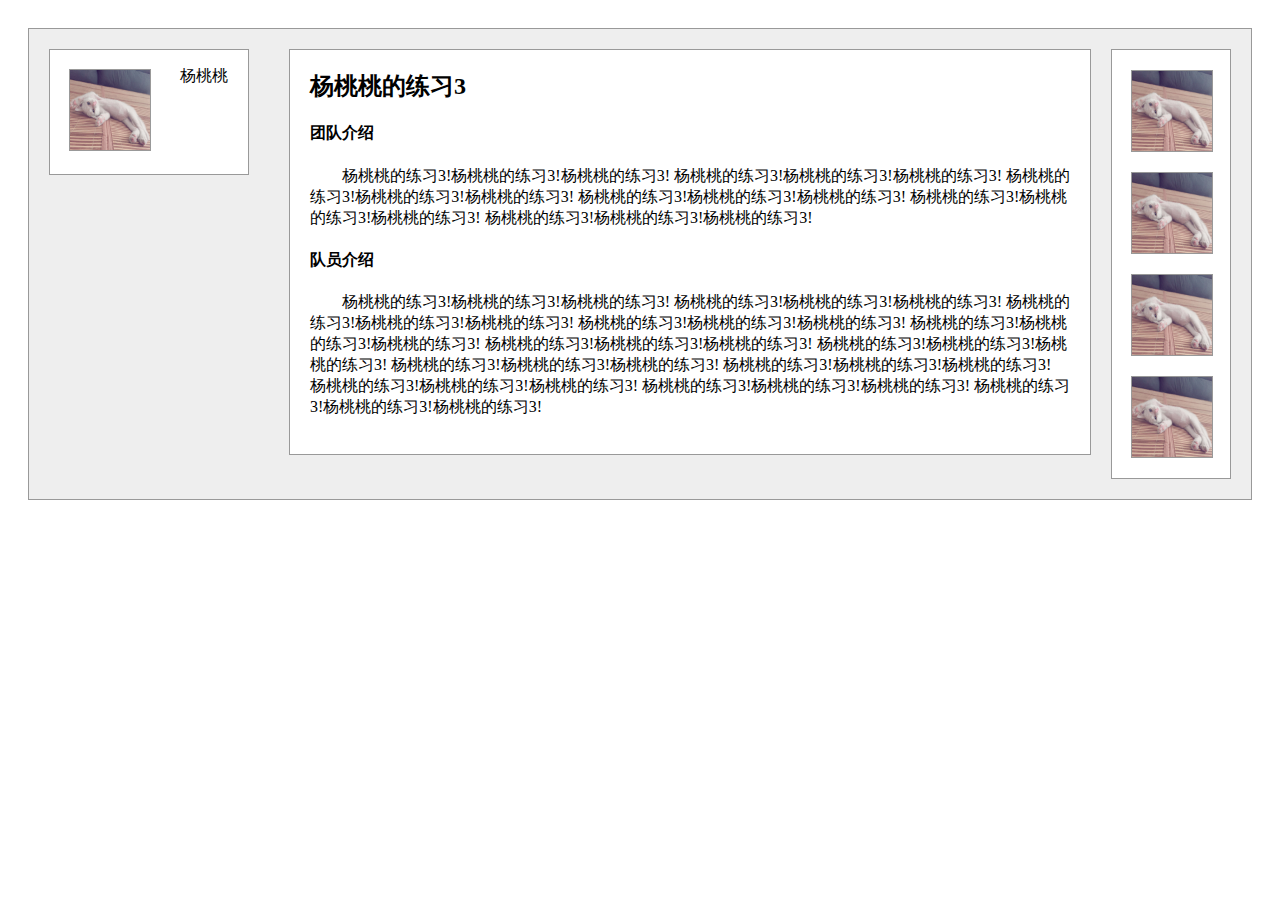
<file: task 03/task_1_3_1.html>
<!DOCTYPE html>
<html lang="en">
<head>
    <meta charset="UTF-8">
    <title>练习3-三栏式布局</title>

    <style>

        body {
            padding: 20px;
        }

        .main-wrapper {
            margin: 0 auto;
            padding: 20px;
            overflow: auto;
            background: #eeeeee;
            border: 1px solid #999999;
            min-width: 600px;
        }

        .left {
            float: left;
            padding: 19px;
            width: 160px;
            position: relative;
            border: 1px solid #999999;
            background: #ffffff;
        }

        .middle {
            margin-left: 240px;
            margin-right: 140px;
            padding: 20px;
            border: 1px solid #999999;
            background: #ffffff;
        }

        .right {
            float: right;
            width: 80px;
            padding: 0px 19px;
            border: 1px solid #999999;
            background: #ffffff;
        }

        .team-logo {
            width: 80px;
            height: 80px;
            border: 1px solid #999999;
        }

        .team-name {
            position: absolute;
            top: 0px;
            right: 0px;
            margin-right: 20px;
            text-align: center;
        }

        .logo-person {
            display: block;
            width: 80px;
            height: 80px;
            margin: 20px 0px;
            border: 1px solid #999999;
        }

        .middle h2 {
            margin: 0px;
        }

        .middle p {
            text-indent: 2em;
        }
    </style>
</head>
<body>
<div class="main-wrapper">
    <div class="left">
        <img class="team-logo" src="./static/cat.JPG" alt="喵">
        <p class="team-name">杨桃桃</p>
    </div>

    <div class="right">
        <img class="logo-person" src="./static/cat.JPG" alt="">
        <img class="logo-person" src="./static/cat.JPG" alt="">
        <img class="logo-person" src="./static/cat.JPG" alt="">
        <img class="logo-person" src="./static/cat.JPG" alt="">
    </div>

    <div class="middle">
        <h2>杨桃桃的练习3</h2>
        <h4>团队介绍</h4>
        <p>
            杨桃桃的练习3!杨桃桃的练习3!杨桃桃的练习3!
            杨桃桃的练习3!杨桃桃的练习3!杨桃桃的练习3!
            杨桃桃的练习3!杨桃桃的练习3!杨桃桃的练习3!
            杨桃桃的练习3!杨桃桃的练习3!杨桃桃的练习3!
            杨桃桃的练习3!杨桃桃的练习3!杨桃桃的练习3!
            杨桃桃的练习3!杨桃桃的练习3!杨桃桃的练习3!
        </p>
        <h4>队员介绍</h4>
        <p>
            杨桃桃的练习3!杨桃桃的练习3!杨桃桃的练习3!
            杨桃桃的练习3!杨桃桃的练习3!杨桃桃的练习3!
            杨桃桃的练习3!杨桃桃的练习3!杨桃桃的练习3!
            杨桃桃的练习3!杨桃桃的练习3!杨桃桃的练习3!
            杨桃桃的练习3!杨桃桃的练习3!杨桃桃的练习3!
            杨桃桃的练习3!杨桃桃的练习3!杨桃桃的练习3!
            杨桃桃的练习3!杨桃桃的练习3!杨桃桃的练习3!
            杨桃桃的练习3!杨桃桃的练习3!杨桃桃的练习3!
            杨桃桃的练习3!杨桃桃的练习3!杨桃桃的练习3!
            杨桃桃的练习3!杨桃桃的练习3!杨桃桃的练习3!
            杨桃桃的练习3!杨桃桃的练习3!杨桃桃的练习3!
            杨桃桃的练习3!杨桃桃的练习3!杨桃桃的练习3!
        </p>
    </div>
</div>
</body>
</html>
</file>
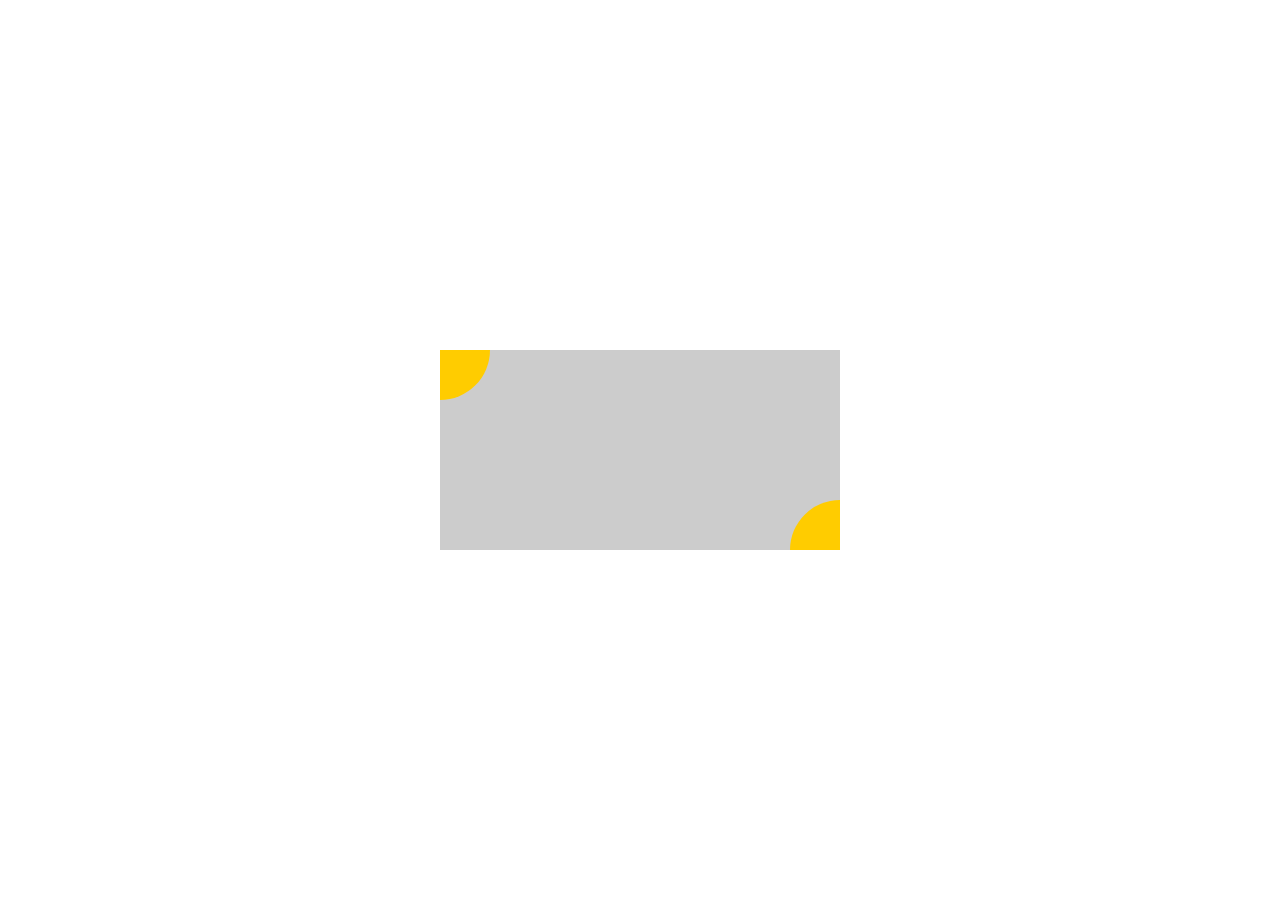
<file: task 04/task_1_4_1.html>
<!DOCTYPE html>
<html lang="en">
<head>
    <meta charset="UTF-8">
    <title>练习4-定位和居中问题</title>

    <style>
        .main {
            width: 400px;
            height: 200px;
            background: #cccccc;
            position: absolute;
            top: 50%;
            left: 50%;
            margin-left: -200px;
            margin-top: -100px;
        }

        .left-top {
            width: 50px;
            height: 50px;
            background: #fc0;
            border-radius: 0px 0px 50px 0px;
        }

        .right-bottom {
            width: 50px;
            height: 50px;
            background: #fc0;
            border-radius: 50px 0px 0px 0px;
            position: absolute;
            right: 0px;
            bottom: 0px;
        }
    </style>
</head>
<body>
<div class="main">
    <div class="left-top"></div>
    <div class="right-bottom"></div>
</div>
</body>
</html>
</file>
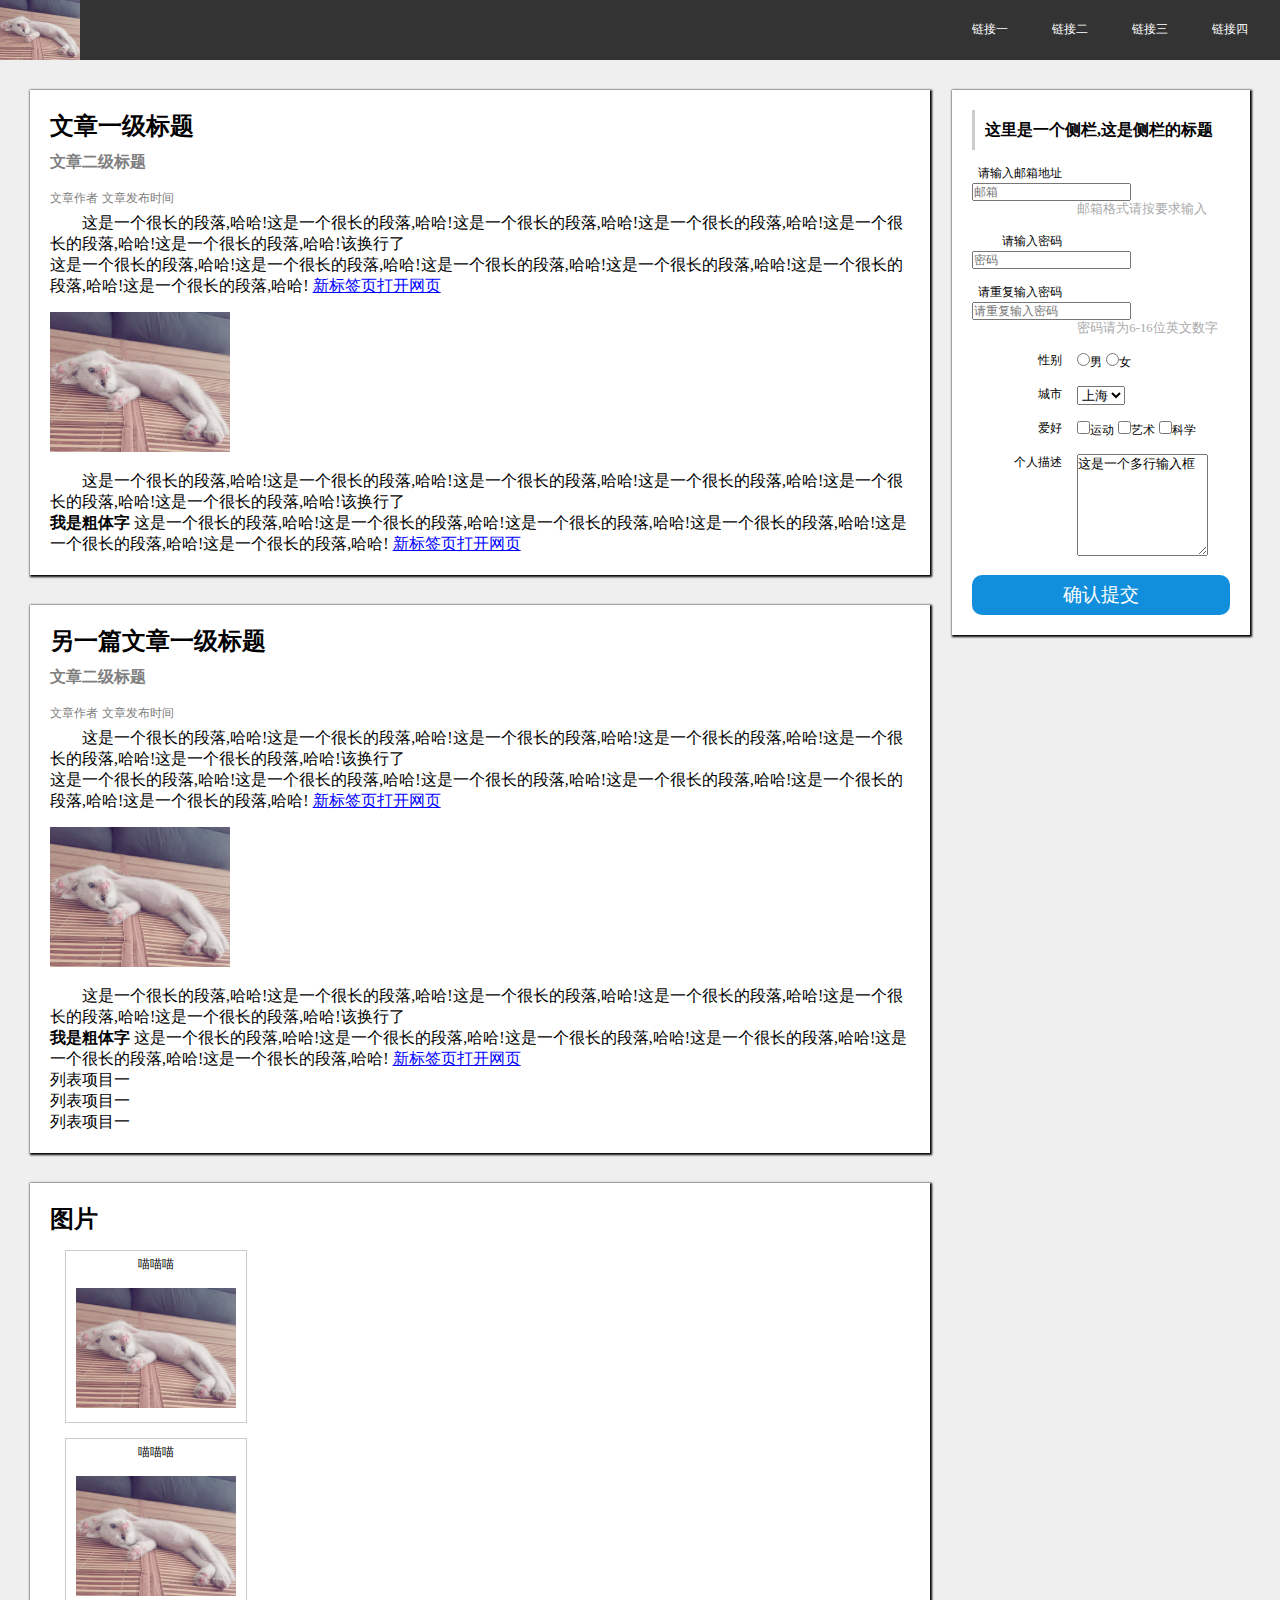
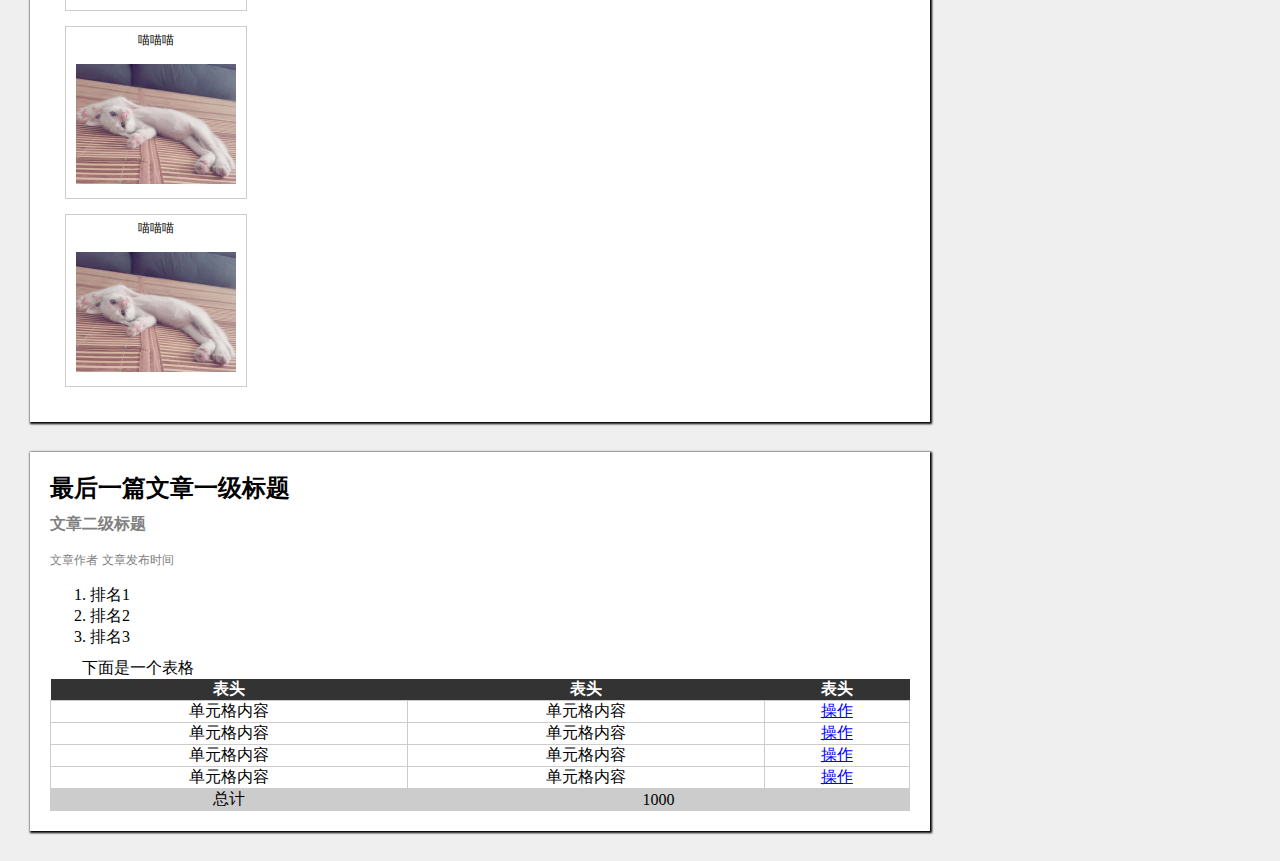
<file: task 05/task_1_5_1.html>
<!DOCTYPE html>
<html lang="en">
<head>
    <meta charset="UTF-8">
    <title>练习5</title>
    <style>
        * {
            margin: 0;
            padding: 0;
        }

        body {
            font-family: 'Microsoft YaHei';
            background: #efefef;
        }

        header {
            width: 100%;
            /*display: table;*/
            top: 0px;
            height: 60px;
            background: #333;
        }

        main {
            margin-right: 320px;
        }

        aside {
            float: right;
        }

        .header-img {
            width: 80px;
            height: 60px;
        }

        header ul {
            position: absolute;
            top: 0;
            right: 10px;
            /*list-style: none;*/
        }

        header ul li {
            text-align: center;
            display: block;
            width: 60px;
            float: left;
            padding: 19px 10px;
        }

        header ul li a {
            text-decoration: none;
            color: #ffffff;
            font-size: 12px;
        }

        article, aside {
            display: block;
            margin: 30px;
            padding: 20px;
            background: #ffffff;
            box-shadow: 1px 1px 2px 1px;
        }

        article h3 {
            font-size: 16px;
            padding: 10px 0px;
            font-weight: bolder;
            color: #808080;
        }

        article .author {
            font-size: 12px;
            color: #808080;
        }

        article .pub-time {
            font-size: 12px;
            color: #808080;
            line-height: 30px;
        }

        article p {
            text-indent: 2em;
        }

        .small-cat {
            width: 180px;
            height: 140px;
            padding: 15px 0px;
        }

        article ul li {
            list-style: none;
        }

        article dl dd {
            width: 180px;
            margin: 15px;
            border: 1px solid #cccccc;
        }

        article dl dd span {
            display: block;
            margin: 5px;
            font-size: 12px;
            text-align: center;
        }

        article dl dd img {
            width: 160px;
            padding: 10px;
        }

        article ol {
            margin: 10px 40px;
        }

        article table {
            text-align: center;
            border: 1px;
            border-collapse: collapse;
            width: 100%;
        }

        article table tr th {
            color: #fff;
            background: #333333;
        }

        article table tr td {
            border: 1px solid #ccc;
        }

        article a {
            color: blue;
        }

        .last-tr {
            background: #cccccc;
        }

        aside h4 {
            height: 40px;
            line-height: 40px;
            padding-left: 10px;
            border-left: 3px solid #cccccc;
        }

        aside label, aside input, aside span {
            font-size: 12px;
        }

        aside form div label {
            width: 35%;
            float: left;
            text-align: right;
            padding-right: 15px;
        }

        aside form div p {
            font-size: 0.8em;
            color: #aaaaaa;
            margin-left: 35%;
            padding-left: 15px;
        }

        .form-control {
            margin: 15px 0px;
        }

        aside textarea {
            width: 50%;
            height: 100px;
        }

        .submit-button {
            width: 100%;
            height: 40px;
            border-radius: 10px;
            background: #128fdc;
            color: white;
            font-size: 19px;
            border: none;
        }
    </style>
</head>
<body>
<header role="banner">
    <h1>
        <a href="#">
            <img class="header-img" src="./static/cat.JPG">
        </a>
    </h1>
    <nav role="navigation">
        <ul>
            <li><a href="#" target="_blank">链接一</a></li>
            <li><a href="#" target="_blank">链接二</a></li>
            <li><a href="#" target="_blank">链接三</a></li>
            <li><a href="#" target="_blank">链接四</a></li>
        </ul>
    </nav>
</header>

<aside>
    <h4>这里是一个侧栏,这是侧栏的标题</h4>
    <form action="javascript:void();">
        <div>
            <div class="form-control">
                <label for="email">请输入邮箱地址</label>
                <input id="email" type="text" placeholder="邮箱">
                <p>邮箱格式请按要求输入</p>
            </div>
            <div class="form-control">
                <label for="password">请输入密码</label>
                <input id="password" type="password" placeholder="密码">
            </div>
            <div class="form-control">
                <label for="re-password">请重复输入密码</label>
                <input id="re-password" type="password" placeholder="请重复输入密码">
                <p>密码请为6-16位英文数字</p>
            </div>
            <div class="form-control">
                <label>性别</label>
                <input type="radio" name="gender"><span>男</span>
                <input type="radio" name="gender"><span>女</span>
            </div>
            <div class="form-control">
                <label for="city">城市</label>
                <select id="city">
                    <option>上海</option>
                </select>
            </div>
            <div class="form-control">
                <label>爱好</label>
                <input type="checkbox" name="hobby"><span>运动</span>
                <input type="checkbox" name="hobby"><span>艺术</span>
                <input type="checkbox" name="hobby"><span>科学</span>
            </div>
            <div class="form-control">
                <label>个人描述</label>
                <textarea rows="2" cols="20">这是一个多行输入框
                </textarea>
            </div>
        </div>
    </form>
    <button type="button" class="submit-button">确认提交</button>
</aside>

<main>
    <article>
        <h2><strong>文章一级标题</strong></h2>
        <h3>文章二级标题</h3>
        <span class="author">文章作者</span> <span class="pub-time">文章发布时间</span>
        <p>
            这是一个很长的段落,哈哈!这是一个很长的段落,哈哈!这是一个很长的段落,哈哈!这是一个很长的段落,哈哈!这是一个很长的段落,哈哈!这是一个很长的段落,哈哈!该换行了<br>
            这是一个很长的段落,哈哈!这是一个很长的段落,哈哈!这是一个很长的段落,哈哈!这是一个很长的段落,哈哈!这是一个很长的段落,哈哈!这是一个很长的段落,哈哈!
            <a href="#" target="_blank">新标签页打开网页</a>
        </p>
        <img src="./static/cat.JPG" class="small-cat" alt="喵…">
        <p>
            这是一个很长的段落,哈哈!这是一个很长的段落,哈哈!这是一个很长的段落,哈哈!这是一个很长的段落,哈哈!这是一个很长的段落,哈哈!这是一个很长的段落,哈哈!该换行了<br>
            <strong>我是粗体字</strong>
            这是一个很长的段落,哈哈!这是一个很长的段落,哈哈!这是一个很长的段落,哈哈!这是一个很长的段落,哈哈!这是一个很长的段落,哈哈!这是一个很长的段落,哈哈!
            <a href="#" target="_blank">新标签页打开网页</a>
        </p>
    </article>

    <article>
        <h2>另一篇文章一级标题</h2>
        <h3>文章二级标题</h3>
        <span class="author">文章作者</span> <span class="pub-time">文章发布时间</span>
        <p>
            这是一个很长的段落,哈哈!这是一个很长的段落,哈哈!这是一个很长的段落,哈哈!这是一个很长的段落,哈哈!这是一个很长的段落,哈哈!这是一个很长的段落,哈哈!该换行了<br>
            这是一个很长的段落,哈哈!这是一个很长的段落,哈哈!这是一个很长的段落,哈哈!这是一个很长的段落,哈哈!这是一个很长的段落,哈哈!这是一个很长的段落,哈哈!
            <a href="#" target="_blank">新标签页打开网页</a>
        </p>
        <img src="./static/cat.JPG" class="small-cat" alt="喵…">
        <p>
            这是一个很长的段落,哈哈!这是一个很长的段落,哈哈!这是一个很长的段落,哈哈!这是一个很长的段落,哈哈!这是一个很长的段落,哈哈!这是一个很长的段落,哈哈!该换行了<br>
            <strong>我是粗体字</strong>
            这是一个很长的段落,哈哈!这是一个很长的段落,哈哈!这是一个很长的段落,哈哈!这是一个很长的段落,哈哈!这是一个很长的段落,哈哈!这是一个很长的段落,哈哈!
            <a href="#" target="_blank">新标签页打开网页</a>
        </p>
        <ul>
            <li>列表项目一</li>
            <li>列表项目一</li>
            <li>列表项目一</li>
        </ul>
    </article>

    <article>
        <h2>图片</h2>
        <dl>
            <dt></dt>
            <dd>
                <span>喵喵喵</span>
                <img src="./static/cat.JPG" alt="喵">
            </dd>
            <dd>
                <span>喵喵喵</span>
                <img src="./static/cat.JPG" alt="喵">
            </dd>
            <dd>
                <span>喵喵喵</span>
                <img src="./static/cat.JPG" alt="喵">
            </dd>
            <dd>
                <span>喵喵喵</span>
                <img src="./static/cat.JPG" alt="喵">
            </dd>
        </dl>
    </article>

    <article>
        <h2>最后一篇文章一级标题</h2>
        <h3>文章二级标题</h3>
        <span class="author">文章作者</span> <span class="pub-time">文章发布时间</span>
        <ol>
            <li>排名1</li>
            <li>排名2</li>
            <li>排名3</li>
        </ol>
        <p>下面是一个表格</p>
        <table>
            <tbody>
            <tr>
                <th>表头</th>
                <th>表头</th>
                <th>表头</th>
            </tr>
            <tr>
                <td>单元格内容</td>
                <td>单元格内容</td>
                <td>
                    <a href="#">操作</a>
                </td>
            </tr>
            <tr>
                <td>单元格内容</td>
                <td>单元格内容</td>
                <td>
                    <a href="#">操作</a>
                </td>
            </tr>
            <tr>
                <td>单元格内容</td>
                <td>单元格内容</td>
                <td>
                    <a href="#">操作</a>
                </td>
            </tr>
            <tr>
                <td>单元格内容</td>
                <td>单元格内容</td>
                <td>
                    <a href="#">操作</a>
                </td>
            </tr>
            <tr class="last-tr">
                <td>总计</td>
                <td colspan="2">1000</td>
            </tr>
            </tbody>
        </table>
    </article>
</main>


</body>
</html>
</file>
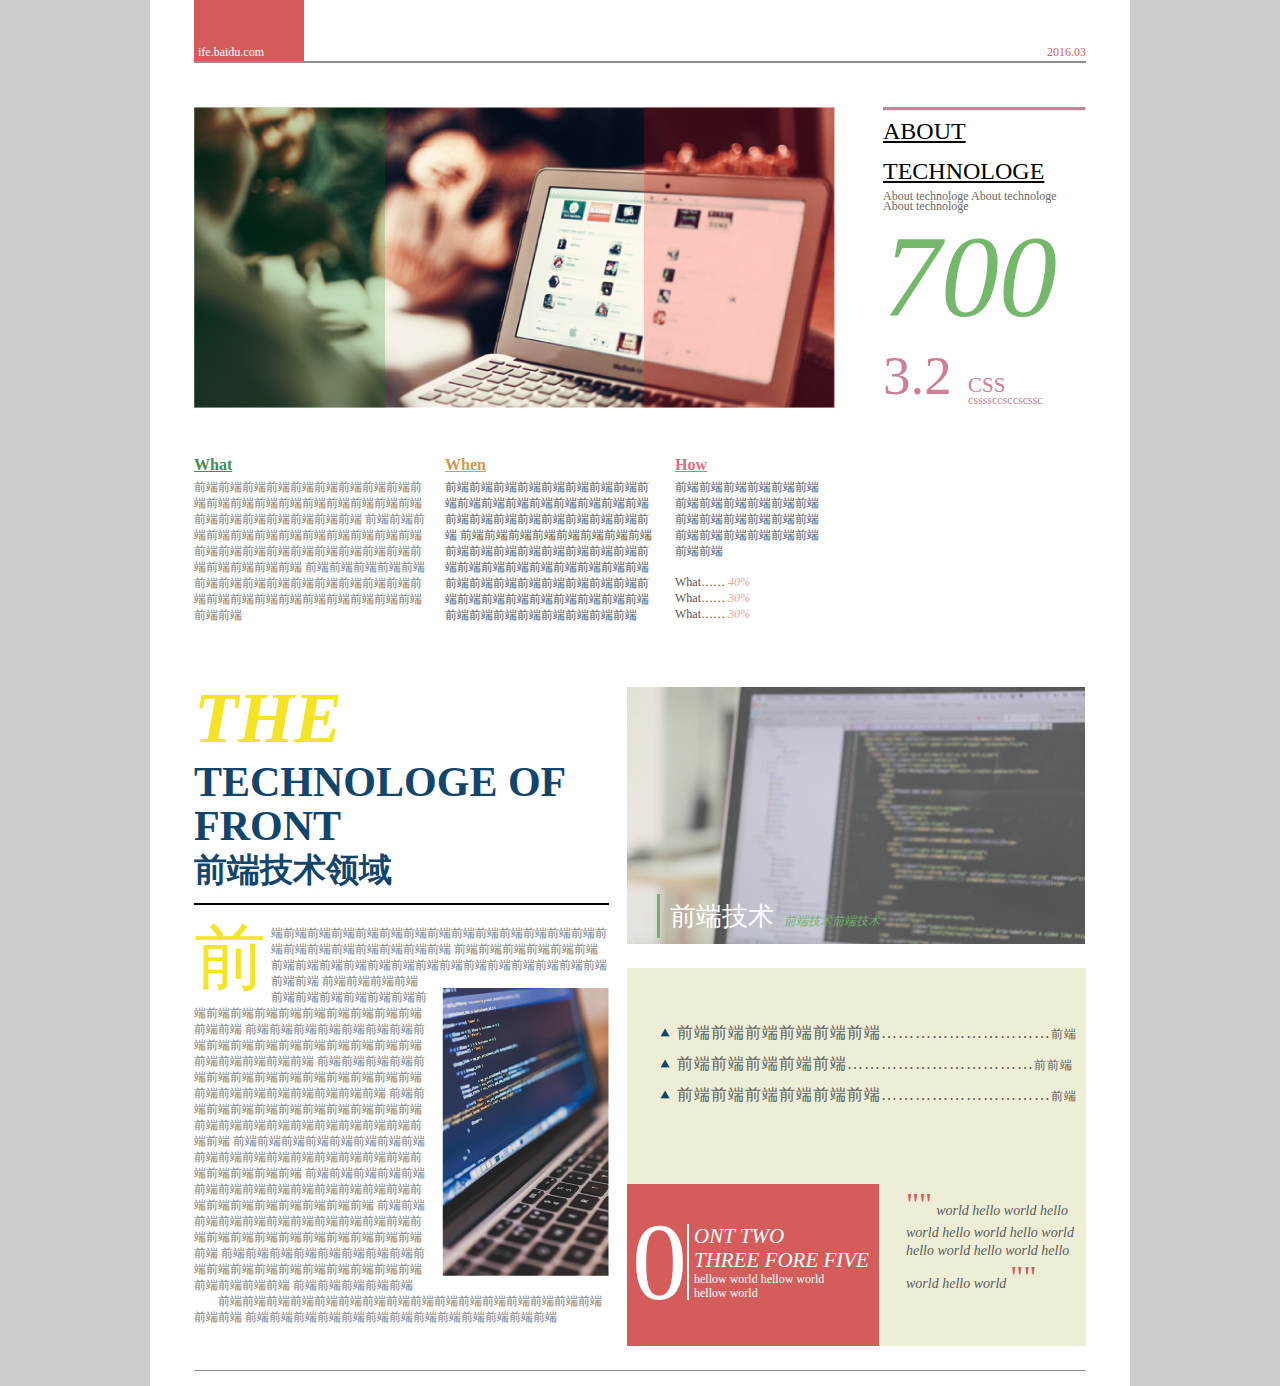
<file: task 06/task_1_6_1.html>
<!DOCTYPE html>
<html lang="en">
<head>
    <meta charset="UTF-8">
    <title>练习6-海报</title>
    <link rel="stylesheet" href="css/index.css">
</head>
<body>
<div class="main">
    <div class="top">
        <div class="top-bg">
            <span>ife.baidu.com</span>
        </div>
        <span class="top-time">2016.03</span>
    </div>
    <div class="middle">
        <div class="middle-left">
            <div class="cover-left"></div>
            <img src="./img/pic1.png">
            <div class="cover-right"></div>
        </div>
        <div class="middle-right">
            <hr>
            <p class="about-technologe">ABOUT</p>
            <p class="about-technologe">TECHNOLOGE</p>
            <p class="small-about-technologe">About technologe About technologe About technologe </p>
            <p class="seven-hundred">700</p>
            <p class="number">3.2</p>
            <p class="text-css">CSS</p>
            <p class="text-no-more-css">cssssccsccscssc</p>
        </div>
    </div>
    <div class="middle-text">
        <div class="middle-text-left">
            <h4 class="what">What</h4>
            <p>
                前端前端前端前端前端前端前端前端前端前端前端前端前端前端前端前端前端前端前端前端前端前端前端前端前端前端
                前端前端前端前端前端前端前端前端前端前端前端前端前端前端前端前端前端前端前端前端前端前端前端前端前端前端
                前端前端前端前端前端前端前端前端前端前端前端前端前端前端前端前端前端前端前端前端前端前端前端前端前端前端
            </p>
        </div>
        <div class="middle-text-middle">
            <h4 class="when">When</h4>
            <p>
                前端前端前端前端前端前端前端前端前端前端前端前端前端前端前端前端前端前端前端前端前端前端前端前端前端前端
                前端前端前端前端前端前端前端前端前端前端前端前端前端前端前端前端前端前端前端前端前端前端前端前端前端
                前端前端前端前端前端前端前端前端前端前端前端前端前端前端前端前端前端前端前端前端前端前端前端前端前端
            </p>
        </div>
        <div class="middle-text-right">
            <h4 class="how">How</h4>
            <p>前端前端前端前端前端前端前端前端前端前端前端前端前端前端前端前端前端前端前端前端前端前端前端前端前端前端</p>
            <p class="what-3">What……
                <span>40%</span><br>What……
                <span>30%</span><br>What……
                <span>30%</span>
            </p>
        </div>
    </div>
    <div class="bottom">
        <div class="bottom-left">
            <div class="bottom-left-up">
                <p><span class="en-title-important">THE</span><br><span class="en-title">TECHNOLOGE OF FRONT</span></p>
                <p class="cn-title">前端技术领域</p>
            </div>
            <div class="bottom-left-down">
                <div class="le-down-top">
                    <p class="down-content">
                        前端前端前端前端前端前端前端前端前端前端前端前端前端前端前端前端前端前端前端前端前端前端
                        前端前端前端前端前端前端前端前端前端前端前端前端前端前端前端前端前端前端前端前端前端前端
                        <img class="pic3" src="./img/pic3.png">
                        前端前端前端前端前端前端前端前端前端前端前端前端前端前端前端前端前端前端前端前端前端前端
                        前端前端前端前端前端前端前端前端前端前端前端前端前端前端前端前端前端前端前端前端前端前端
                        前端前端前端前端前端前端前端前端前端前端前端前端前端前端前端前端前端前端前端前端前端前端
                        前端前端前端前端前端前端前端前端前端前端前端前端前端前端前端前端前端前端前端前端前端前端
                        前端前端前端前端前端前端前端前端前端前端前端前端前端前端前端前端前端前端前端前端前端前端
                        前端前端前端前端前端前端前端前端前端前端前端前端前端前端前端前端前端前端前端前端前端前端
                        前端前端前端前端前端前端前端前端前端前端前端前端前端前端前端前端前端前端前端前端前端前端
                        前端前端前端前端前端前端前端前端前端前端前端前端前端前端前端前端前端前端前端前端前端前端
                        前端前端前端前端前端
                    </p>
                    <p class="down-content-middle">
                        前端前端前端前端前端前端前端前端前端前端前端前端前端前端前端前端前端前端
                        前端前端前端前端前端前端前端前端前端前端前端前端前端
                    </p>
                </div>
            </div>
        </div>
        <div class="bottom-right">
            <div class="br-top">
                <img class="pic2" src="./img/pic2.png">
                <div class="br-top-text">
                    <p><span class="br-top-text-title">前端技术</span><span class="br-top-text-detail">前端技术前端技术</span></p>
                </div>
            </div>
            <div class="br-bottom">
                <div class="r-text-1">
                    <ul>
                        <li>前端前端前端前端前端前端…………………………<span>前端</span></li>
                        <li>前端前端前端前端前端……………………………<span>前前端</span></li>
                        <li>前端前端前端前端前端前端…………………………<span>前端</span></li>
                    </ul>
                </div>
                <div class="r-text-2">
                    <div class="zero">
                        <p>0</p>
                    </div>
                    <div class="num-more">
                        <p class="big-num">ONT TWO<br>THREE FORE FIVE</p>
                        <p class="hellow-world">hellow world hellow world<br>hellow world</p>
                    </div>
                </div>
                <div class="r-text-3">
                    <p>
                        <span class="quotation-mark">""</span>
                        <span class="last-content">world hello world hello world hello world hello world  hello world hello world hello world hello world</span>
                        <span class="quotation-mark">""</span>
                    </p>
                </div>
            </div>
        </div>
    </div>
    <div class="footer">
    </div>
</div>
</body>
</html>
</file>
<file: task 08/css/index.css>
html, body {
    margin: 0px;
    padding: 0px;
}

.container {
    box-sizing: border-box;
    padding: 10px;
}

.row:before,
.row:after {
    content: "";
    display: table;
    clear: both;
}

[class*='col-'] {
    box-sizing: border-box;
    float: left;
    background-color: #eeeeee;
    border: 1px solid #999999;
    font-size: 14px;
    text-align: center;
    line-height: 50px;
    height: 50px;
    margin: 10px;
}

@media (min-width: 769px) {
    .col-md-1 {
        width: calc(8.333% - 20px);
    }

    .col-md-2 {
        width: calc(16.666% - 20px);
    }

    .col-md-3 {
        width: calc(25% - 20px);
    }

    .col-md-4 {
        width: calc(33.333% - 20px);
    }

    .col-md-6 {
        width: calc(50% - 20px);
    }
}

@media (max-width: 768px) {
    .col-sm-2 {
        width: calc(16.666% - 20px);
    }

    .col-sm-3 {
        width: calc(25% - 20px);
    }

    .col-sm-6 {
        width: calc(50% - 20px);
    }

    .col-sm-8 {
        width: calc(66.666% - 20px);
    }

    .col-sm-12 {
        width: calc(100% - 20px);
    }
}
</file>
<file: task 09/css/index.css>
html, body, .flex {
    margin: 0px;
    padding: 20px;
}

.flex, .flex-item {
    box-sizing: border-box;
}

.flex {
    display: flex;
    justify-content: space-between;
    align-items: center;
    flex: none;
    border: 1px solid #000000;
}

.flex-item {
    width: 150px;
    border: 1px solid #f00;
    text-align: center;
    margin-bottom: 20px;
}

.item-1 {
    height: 120px;
    line-height: 120px;
}

.item-2 {
    height: 100px;
    line-height: 100px;
}

.item-3 {
    height: 40px;
    line-height: 40px;

}

.item-4 {
    height: 200px;
    border: 1px solid #0f0 !important;
    line-height: 200px;
}

@media all and (max-width: 640px) {
    .flex {
        flex-wrap: wrap;
        align-items: flex-start;
    }

    .item-4 {
        order: -1;
    }
}
</file>
<file: task 17/index.css>
fieldset {
    border-radius: 20px;
    margin-bottom: 15px;
}

* {
    font-family: "Microsoft YaHei", yaHei;
    font-size: 16px;
}

.aqi-chart-wrap {
    margin: 15px;
    border: 2px solid;
    border-radius: 20px;
    padding-left: 10px;
    padding-right: 10px;
}

.title {
    margin-top: 5px;
    text-align: center;
}

.content {
    margin-top: 20px;
    display: flex;
    justify-content: center;
    align-items: flex-end;
}

.day {
    width: 12px;
    margin: 0px 3px;
}

.week {
    width: 36px;
    margin: 0px 14px;
}

.month {
    width: 72px;
    margin: 0px 28px;
}

@keyframes heightAnim {
    0% {
        bottom: -300px;
    }

    100% {
        buttom: 0;
    }
}

.aqi-bar {
    position: relative;
    cursor: pointer;
    animation: heightAnim 0.15s ease-in-out;
}

.aqi-hint {
    border-radius: 4px;
    border: 1px solid #938e8c;
    box-shadow: #5a5b5b;
    text-align: center;
    position: absolute;
    top: -35px;
    left: -35px;
    font-size: 0.75rem;
    width: 70px;
    display: none;
    z-index: 1;
}
</file>
<file: task 18/index.css>
.queue-element {
    border: 1px solid #000000;
    box-sizing: content-box;
    background-color: #ff0000;
    display: inline-block;
    text-align: center;
    line-height: 30px;
    margin: 10px;
    width: 30px;
}
</file>
<file: task 19/index.css>
.queue-element {
    box-sizing: content-box;
    background-color: #75b86b;
    display: inline-block;
    margin: 2px;
    width: 20px;
    box-shadow: #cccccc;
}
</file>
<file: task 06/css/index.css>
body {
    background: #cccccc;
}

* {
    margin: 0px;
    padding: 0px;
}

.main {
    margin: 0 auto;
    width: 980px;
    height: 1386px;
    background: #ffffff;
}

.top {
    width: 892px;
    margin: 0 auto;
    border-bottom: 2px solid #938e8c;
}

.top-bg {
    width: 110px;
    height: 61px;
    background: #d45d5c;
    display: inline-block;
}

.top-bg span {
    color: #ffffff;
    font-size: 12px;
    display: block;
    font-family: 黑体;
    margin-top: 45px;
    margin-left: 4px;
}

.top-time {
    font-size: 12px;
    color: #d45d5c;
    font-family: 黑体;
    float: right;
    margin-top: 45px;
}

.middle {
    margin: 44px;
    overflow: hidden;
}

.middle-left {
    position: relative;
    float: left;
}

.middle-right {
    position: relative;
    float: right;
    width: 203px;
    height: 301px;
}

.cover-left {
    width: 191px;
    height: 301px;
    position: absolute;
    top: 0px;
    left: 0px;
    background: green;
    opacity: 0.2;
}

.cover-right {
    width: 191px;
    height: 301px;
    position: absolute;
    top: 0px;
    right: 0px;
    background: red;
    opacity: 0.2;
}

.middle-right hr {
    width: 201px;
    height: 2px;
    background: #cc8091;
}

.middle-right p {
    margin: 0px auto;
}

.about-technologe {
    font-size: 24px;
    color: #000000;
    font-family: '微软雅黑';
    line-height: 40px;
    text-decoration: underline;
}

.small-about-technologe {
    font-size: 12px;
    color: #676767;
    font-family: 楷体;
    line-height: 10px;
}

.seven-hundred {
    font-size: 116px;
    color: #75b86b;
    font-family: '微软雅黑';
    font-style: italic;
}

.number {
    font-size: 55px;
    color: #cc8091;
    font-family: '微软雅黑';
    float: left;
}

.text-css {
    font-size: 21px;
    color: #cc8091;
    font-family: '微软雅黑';
    position: absolute;
    left: 85px;
    bottom: 10px;
}

.text-no-more-css {
    font-size: 12px;
    color: #cc8091;
    font-family: '微软雅黑';
    position: absolute;
    left: 85px;
    bottom: 0px;
}

.middle-text {
    margin: 44px;
    width: 680px;
    overflow: auto;
}

.middle-text-left {
    float: left;
    width: 231px;
    margin-right: 20px;
}

.middle-text-middle {
    float: left;
    width: 210px;
    margin-right: 20px;
}

.middle-text-right {
    position: relative;
    float: left;
    width: 150px;
    margin-right: 20px;
}

.what {
    font-size: 16px;
    color: #418c59;
    font-family: '微软雅黑';
    font-weight: bolder;
    text-decoration: underline;
    margin-bottom: 5px;
}

.when {
    font-size: 16px;
    color: #d2994f;
    font-weight: bolder;
    text-decoration: underline;
    margin-bottom: 5px;
}

.how {
    font-size: 16px;
    font-weight: bold;
    color: #cc7680;
    text-decoration: underline;
    margin-bottom: 5px;
}

.middle-text .middle-text-left p {
    font-size: 12px;
    color: #767777;
    font-family: '宋体';
    line-height: 16px;

}

.middle-text .middle-text-middle p {
    font-size: 12px;
    font-family: '微软雅黑';
    line-height: 16px;
    opacity: 0.7;
}

.middle-text .middle-text-right p {
    font-size: 12px;
    font-family: '微软雅黑';
    line-height: 16px;
    opacity: 0.7;
    /*margin: 0 auto;*/
}

.middle-text .middle-text-right p span {
    font-size: 12px;
    color: #cd4a48;
    font-style: italic;
    font-family: '微软雅黑';
    line-height: 16px;
    opacity: 0.7;
}

.what-3 {
    margin-top: 15px;
}

.bottom {
    margin: 44px;
    /*width: 415px;*/
    /*float: left;*/
}

.bottom-left-up {
    width: 415px;
    border-bottom: 2px solid;
    margin: 10px 0px;
}

.bottom-left {
    float: left;
    margin-right: 10px;
}

.bottom-left-down {
    width: 415px;
    margin: 20px 0px;
}

.en-title {
    font-size: 42px;
    color: #11456b;
    font-family: '黑体';
    font-weight: bold;
    line-height: 44px;
}

.en-title-important {
    font-size: 72px;
    color: #f5e327;
    font-family: '黑体';
    font-weight: bold;
    font-style: italic;
}

.cn-title {
    font-size: 33px;
    color: #11456b;
    font-family: '黑体';
    font-weight: bold;
    margin-bottom: 10px;
}

.bottom {
    overflow: auto;
}

.down-content:first-letter {
    display: block;
    margin: 25px 5px 25px 0px;
    float: left;
    font-size: 72px;
    color: #f5e327;
    font-family: '微软雅黑';
}

.pic3 {
    float: right;
    margin: 15px 0px 5px 15px;
}

.down-content {
    font-size: 12px !important;
    color: #767777 !important;
    font-family: '宋体' !important;
    line-height: 16px !important;
}

.down-content-middle {
    text-indent: 2em;
    font-size: 12px !important;
    color: #767777 !important;
    font-family: '宋体' !important;
    line-height: 16px !important;
}

.bottom-right {
    margin-top: 20px;
    float: right;
    position: relative;
}

.br-top {
    position: relative;
}

.br-top-text {
    position: absolute;
    bottom: 10px;
    border-left: 3px solid #72b16a;
    left: 30px;
    height: 44px;
}

.br-top-text p {
    position: relative;
    top: 5px;
    left: 10px;
}

.br-top-text-title {
    font-size: 26px;
    color: #ffffff;
    font-family: '微软雅黑';
}

.br-top-text-detail {
    margin-left: 10px;
    font-size: 12px;
    color: #72b16a;
    font-family: '微软雅黑';
    word-spacin: 140%;
    font-style: italic;
}

.br-bottom {
    width: 459px;
    height: 358px;
    background: #eeeed6;
    margin-top: 20px;
    position: relative;
}

.footer {
    width: 892px;
    border-top: solid 1px #938e8c;
    margin-top: -20px;
    margin-left: 44px;
}

.br-bottom {
    padding-top: 20px;
}

.r-text-1 {
    margin-top: 30px;
    margin-left: 50px;
}

.r-text-1 ul {
    list-style-image: url('../img/triangle.png');
}

.r-text-1 ul li {
    font-size: 16px;
    color: #5a5b5b;
    font-family: '宋体';
    line-height: 30px;
    letter-spacing: 1px;
    text-align: left;
}

.r-text-1 ul li span {
    font-size: 12px;
    color: #5a5b5b;
    font-family: '宋体';
    line-height: 30px;
    letter-spacing: 1px;
    text-align: right;
}

.r-text-2 {
    background: #d45d5c;
    position: absolute;
    left: 0px;
    bottom: 0px;
    padding: 0px 5px 20px 5px;
}

.zero {
    float: left;
    font-size: 110px;
    color: #ffffff;
    font-family: '微软雅黑';
    margin-top: 15px;
}

.big-num {
    font-size: 21px;
    color: #ffffff;
    font-family: '黑体';
    font-style: italic;
    line-height: 24px;
}

.num-more {
    float: right;
    margin-top: 40px;
    margin-right: 5px;
    padding-left: 5px;
    border-left: 2px solid #ffffff;
}

.hellow-world {
    font-size: 12px;
    color: #ffffff;
    font-family: '黑体';
    line-height: 14px;
}

.r-text-3 {
    position: absolute;
    bottom: 0px;
    right: 0px;
    width: 180px;
    height: 160px;
}

.last-content {
    font-size: 14px;
    color: #5a5b5b;
    font-family: '黑体';
    font-style: italic;
    line-height: 16px;
}

.quotation-mark {
    display: inline-block;
    font-size: 32px;
    color: #d45d5c;
    font-family: '黑体';
}
</file>
